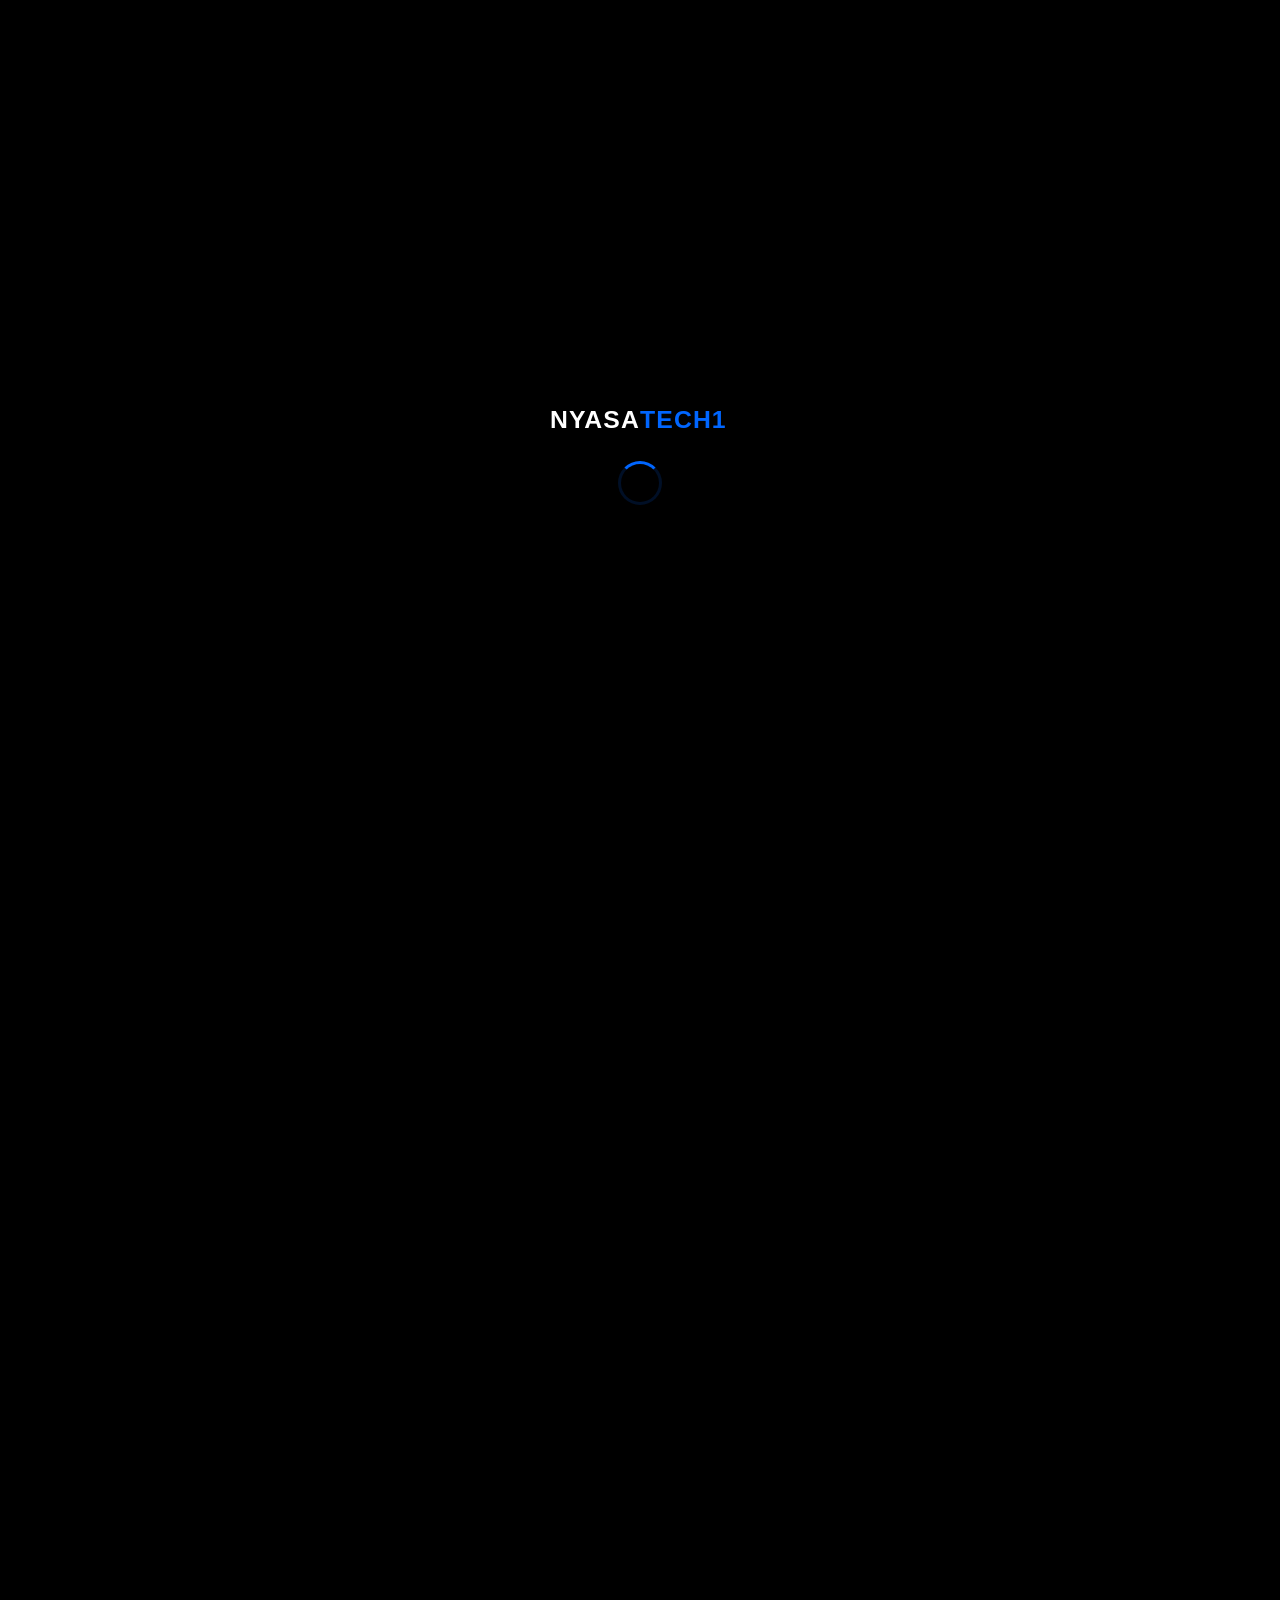
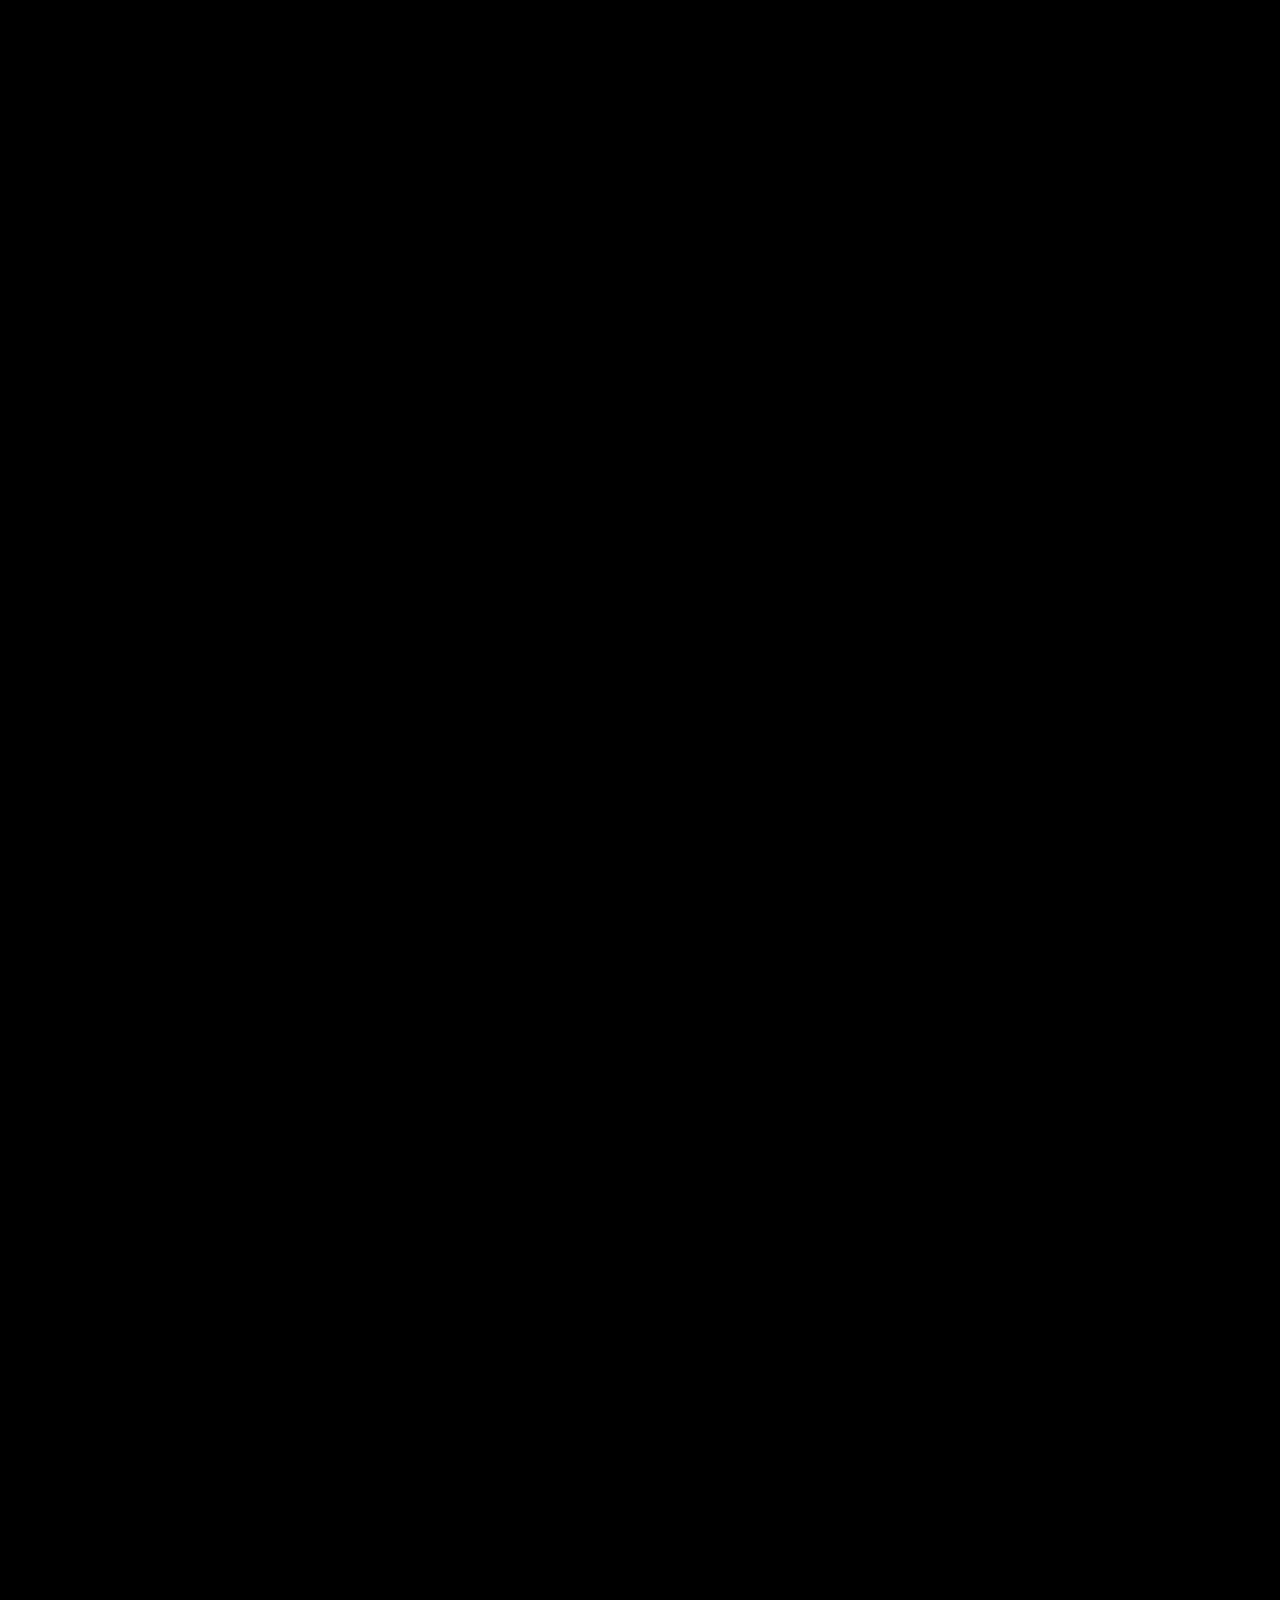
<file: index.html>
<!DOCTYPE html>
<html lang="en">
<head>
    <meta charset="UTF-8">
    <meta name="viewport" content="width=device-width, initial-scale=1.0">
    <meta name="description" content="Fast, reliable IT support, laptop repair, networking, web development and AI training for businesses and individuals across Malawi.">
    <meta name="theme-color" content="#000000">
    <title>NyasaTech1 — Smart Tech Solutions & IT Support</title>
    <link rel="stylesheet" href="styles.css">
    <noscript><style>.content-hidden{opacity:1}.loader-overlay{display:none}</style></noscript>
</head>
<body id="top" data-page="home">

    <!-- Loading Screen Overlay (bypassed on inner pages by script.js) -->
    <div id="loader-screen" class="loader-overlay" aria-hidden="true">
        <div class="loader-container">
            <svg class="loader-logo" viewBox="0 0 160 40" fill="none" xmlns="http://www.w3.org/2000/svg">
                <text x="0" y="28" fill="#FFFFFF" font-family="-apple-system, sans-serif" font-weight="700" font-size="22" letter-spacing="1">NYASA<tspan fill="#0066FF">TECH1</tspan></text>
            </svg>
            <div class="spinner"></div>
        </div>
    </div>

    <!-- Main Website Content -->
    <div id="main-content" class="content-hidden">

        <!-- Sticky Navigation Header -->
        <header id="site-header">
            <div class="header-container">
                <a href="index.html" class="logo-link" aria-label="NyasaTech1 home">
                    <svg class="brand-logo" viewBox="0 0 160 40" fill="none" xmlns="http://www.w3.org/2000/svg" role="img" aria-label="NyasaTech1">
                    <text x="0" y="28" fill="#FFFFFF" font-family="-apple-system, sans-serif" font-weight="700" font-size="22" letter-spacing="1">NYASA<tspan fill="#0066FF">TECH1</tspan></text>
                </svg>
                </a>

                <!-- Desktop Navigation -->
                <nav class="desktop-nav" aria-label="Main">
                    <ul>
                        <li><a href="index.html" class="glass-btn active">Home</a></li>
                        <li><a href="services.html" class="glass-btn">Services</a></li>
                        <li><a href="about.html" class="glass-btn">About Us</a></li>
                        <li><a href="contact.html" class="glass-btn" data-request>Request Support</a></li>
                        <li><a href="contact.html" class="glass-btn">Contact</a></li>
                    </ul>
                </nav>

                <!-- Mobile Hamburger Menu Button -->
                <button type="button" id="mobile-menu-toggle" class="mobile-menu-btn" aria-label="Toggle navigation menu" aria-controls="mobile-drawer">
                    <span></span>
                    <span></span>
                    <span></span>
                </button>
            </div>
        </header>

        <!-- Mobile Navigation Drawer (kept outside the header so it always covers the full screen) -->
        <div id="mobile-drawer" class="mobile-drawer">
            <ul>
                <li><a href="index.html" class="mobile-link active">Home</a></li>
                <li><a href="services.html" class="mobile-link">Services</a></li>
                <li><a href="about.html" class="mobile-link">About Us</a></li>
                <li><a href="#request" class="mobile-link" data-request>Request Support</a></li>
                <li><a href="contact.html" class="mobile-link">Contact</a></li>
            </ul>
        </div>

        <!-- Fullscreen Hero Section with Rotating Image Background -->
        <section class="hero-fullscreen">
            <!-- Background Image Carousel Container -->
            <div class="hero-carousel">
                <div class="carousel-slide active" style="background-image: url('assets/images/hero-tech-1.jpg');"></div>
                <div class="carousel-slide" style="background-image: url('assets/images/hero-tech-2.jpg');"></div>
                <div class="carousel-slide" style="background-image: url('assets/images/nyasatech1.jpg');"></div>
                <div class="hero-overlay"></div>
            </div>

            <!-- Vertical Social Icons on the Left -->
            <div class="hero-social-sidebar">
                <a href="#request" data-request data-social="whatsapp" aria-label="WhatsApp" class="social-icon-link">
                    <!-- Local WhatsApp Icon SVG -->
                    <svg width="20" height="20" viewBox="0 0 24 24" fill="none" stroke="currentColor" stroke-width="2" stroke-linecap="round" stroke-linejoin="round"><path d="M21 11.5a8.38 8.38 0 0 1-.9 3.8 8.5 8.5 0 0 1-7.6 4.7 8.38 8.38 0 0 1-3.8-.9L3 21l1.9-5.7a8.38 8.38 0 0 1-.9-3.8 8.5 8.5 0 0 1 4.7-7.6 8.38 8.38 0 0 1 3.8-.9h.5a8.48 8.48 0 0 1 8 8v.5z"/></svg>
                </a>
                <a href="#request" data-request data-social="facebook" aria-label="Facebook" class="social-icon-link">
                    <!-- Local Facebook Icon SVG -->
                    <svg width="20" height="20" viewBox="0 0 24 24" fill="none" stroke="currentColor" stroke-width="2" stroke-linecap="round" stroke-linejoin="round"><path d="M18 2h-3a5 5 0 0 0-5 5v3H7v4h3v8h4v-8h3l1-4h-4V7a1 1 0 0 1 1-1h3z"/></svg>
                </a>
                <a href="#request" data-request data-social="email" aria-label="Email" class="social-icon-link">
                    <!-- Local Email Icon SVG -->
                    <svg width="20" height="20" viewBox="0 0 24 24" fill="none" stroke="currentColor" stroke-width="2" stroke-linecap="round" stroke-linejoin="round"><path d="M4 4h16c1.1 0 2 .9 2 2v12c0 1.1-.9 2-2 2H4c-1.1 0-2-.9-2-2V6c0-1.1.9-2 2-2z"/><polyline points="22,6 12,13 2,6"/></svg>
                </a>
            </div>

            <!-- Hero Content -->
            <div class="hero-inner">
                <div class="hero-left-box">
                    <span class="status-badge">
                        <span class="status-dot" aria-hidden="true"></span>
                        <span class="rotator" data-rotator data-interval="3000">
                            <span class="rotator-item is-active">Reliable Services</span>
                            <span class="rotator-item" aria-hidden="true">Affordable Prices</span>
                            <span class="rotator-item" aria-hidden="true">Fast Deliveries</span>
                        </span>
                    </span>
                    <h1>Smart Tech Solutions & <span>Professional IT Support</span></h1>
                    <p>Fast, reliable technical assistance for businesses and individuals throughout Malawi.</p>
                    <div class="hero-buttons">
                        <a href="#request" data-request class="btn-primary">Request Support</a>
                        <a href="services.html" class="btn-secondary">Explore Services</a>
                    </div>
                </div>
            </div>

            <!-- Carousel Navigation Dots -->
            <div class="carousel-dots">
                <button type="button" class="dot active" data-slide="0" aria-label="Show slide 1"></button>
                <button type="button" class="dot" data-slide="1" aria-label="Show slide 2"></button>
                <button type="button" class="dot" data-slide="2" aria-label="Show slide 3"></button>
            </div>
        </section>

        <!-- About Summary Section -->
        <section id="about" class="about-summary">
            <div class="container about-grid">
                <div class="about-text-content">
                    <h2>About NyasaTech1</h2>
                    <p>We deliver lightning-fast, reliable, and friendly technology solutions tailored specifically for Malawian homes and growing enterprises. Whether you are dealing with complex networking setups, laptop hardware failures, or want to integrate powerful AI workflows into your daily work, our certified specialists are equipped to solve it.</p>
                    <a href="about.html" class="btn-secondary">Learn More About Us &rarr;</a>
                </div>
                <div class="about-img-card">
                    <img src="assets/images/about-workshop.jpg" alt="NyasaTech1 workshop and technical setup" loading="lazy">
                </div>
            </div>
        </section>

        <!-- Top 3 Essential Services Section -->
        <section id="core-services" class="services-highlight">
            <div class="container">
                <div class="section-header-centered">
                    <h2>Core Services</h2>
                    <p>Our top priority solutions designed for immediate deployment.</p>
                </div>

                <div class="services-grid-3">
                    <div class="service-card">
                        <div class="service-card-content">
                        <h3>Business IT Support</h3>
                        <p>Comprehensive infrastructure maintenance, network upkeep, and corporate technical assistance.</p>
                        <a href="#request" data-request class="service-link">Request Support &rarr;</a>
                        </div>
                    </div>
                    <div class="service-card">
                        <div class="service-card-content">
                        <h3>Computer & Laptop Repair</h3>
                        <p>Advanced hardware diagnostics, screen replacements, component upgrades, and repair solutions.</p>
                        <a href="#request" data-request class="service-link">Request Support &rarr;</a>
                        </div>
                    </div>
                    <div class="service-card">
                        <div class="service-card-content">
                        <h3>Networking & Internet</h3>
                        <p>Router setup, Wi-Fi optimization, LAN configuration, and connection troubleshooting.</p>
                        <a href="#request" data-request class="service-link">Request Support &rarr;</a>
                        </div>
                    </div>
                </div>

                <div class="center-action">
                    <a href="services.html" class="btn-primary">All Services</a>
                </div>
            </div>
        </section>

        <!-- Proof of Help / Portfolio Section (Admin Managed) -->
        <section id="recent-work" class="proof-of-help">
            <div class="container">
                <div class="section-header-centered">
                    <h2>Proof of Help & Recent Work</h2>
                    <p>Verified successful resolutions delivered by our specialists across Malawi.</p>
                </div>

                <div class="proof-grid">
                    <div class="proof-card">
                        <img src="assets/images/proof-1.jpg" alt="Enterprise network restructuring in Blantyre" loading="lazy">
                        <div class="proof-info">
                            <span class="proof-tag">Web development</span>
                            <h3>Built a number of websites and smart apps</h3>
                            <p>Smart app help in different institutions like Schools & Farms.</p>
                        </div>
                    </div>
                    <div class="proof-card">
                        <img src="assets/images/proof-2.jpg" alt="Laptop motherboard diagnostic and repair" loading="lazy">
                        <div class="proof-info">
                            <span class="proof-tag">Hardware Repair</span>
                            <h3>Advanced Laptop Diagnostics</h3>
                            <p>Recovered unbootable system and replaced faulty power management components.</p>
                        </div>
                    </div>
                    <div class="proof-card">
                        <img src="assets/images/proof-3.jpg" alt="AI workflow training session" loading="lazy">
                        <div class="proof-info">
                            <span class="proof-tag">AI Training</span>
                            <h3>Business Workflow Masterclass</h3>
                            <p>Trained local operational teams on deploying automated document handling via custom AI tools.</p>
                        </div>
                    </div>
                </div>
            </div>
        </section>

        <!-- Footer with Quick Navigation -->
        <footer class="site-footer">
            <div class="container footer-grid">
                <div class="footer-col">
                    <svg class="brand-logo" viewBox="0 0 160 40" fill="none" xmlns="http://www.w3.org/2000/svg" role="img" aria-label="NyasaTech1">
                    <text x="0" y="28" fill="#FFFFFF" font-family="-apple-system, sans-serif" font-weight="700" font-size="22" letter-spacing="1">NYASA<tspan fill="#0066FF">TECH1</tspan></text>
                </svg>
                    <p class="footer-desc">Smart tech solutions, IT support, and digital training across Malawi.</p>
                </div>
                <div class="footer-col">
                    <h4>Quick Navigation</h4>
                    <ul>
                        <li><a href="index.html">Home</a></li>
                        <li><a href="services.html">Services</a></li>
                        <li><a href="about.html">About Us</a></li>
                        <li><a href="#request" data-request>Request Support</a></li>
                        <li><a href="contact.html">Contact Us</a></li>
                    </ul>
                </div>
                <div class="footer-col">
                    <h4>Support Options</h4>
                    <ul>
                        <li><a href="#request" data-request data-support="Remote Assistance">Remote Assistance</a></li>
                        <li><a href="#request" data-request data-support="On-Site Visit">On-Site Visits</a></li>
                        <li><a href="#request" data-request data-support="Workshop Drop-Off">Workshop Drop-Off</a></li>
                    </ul>
                </div>
                <div class="footer-col">
                    <h4>Explore</h4>
                    <ul>
                        <li><a href="services.html#services-list">All Services</a></li>
                        <li><a href="index.html#core-services">Core Services</a></li>
                        <li><a href="index.html#recent-work">Recent Work</a></li>
                        <li><a href="#top">Back to top</a></li>
                    </ul>
                </div>
            </div>
            <div class="footer-bottom">
                <p>&copy; 2026 NyasaTech1. All rights reserved.</p>
            </div>
        </footer>

    </div>

    <script src="script.js"></script>
</body>
</html>
</file>
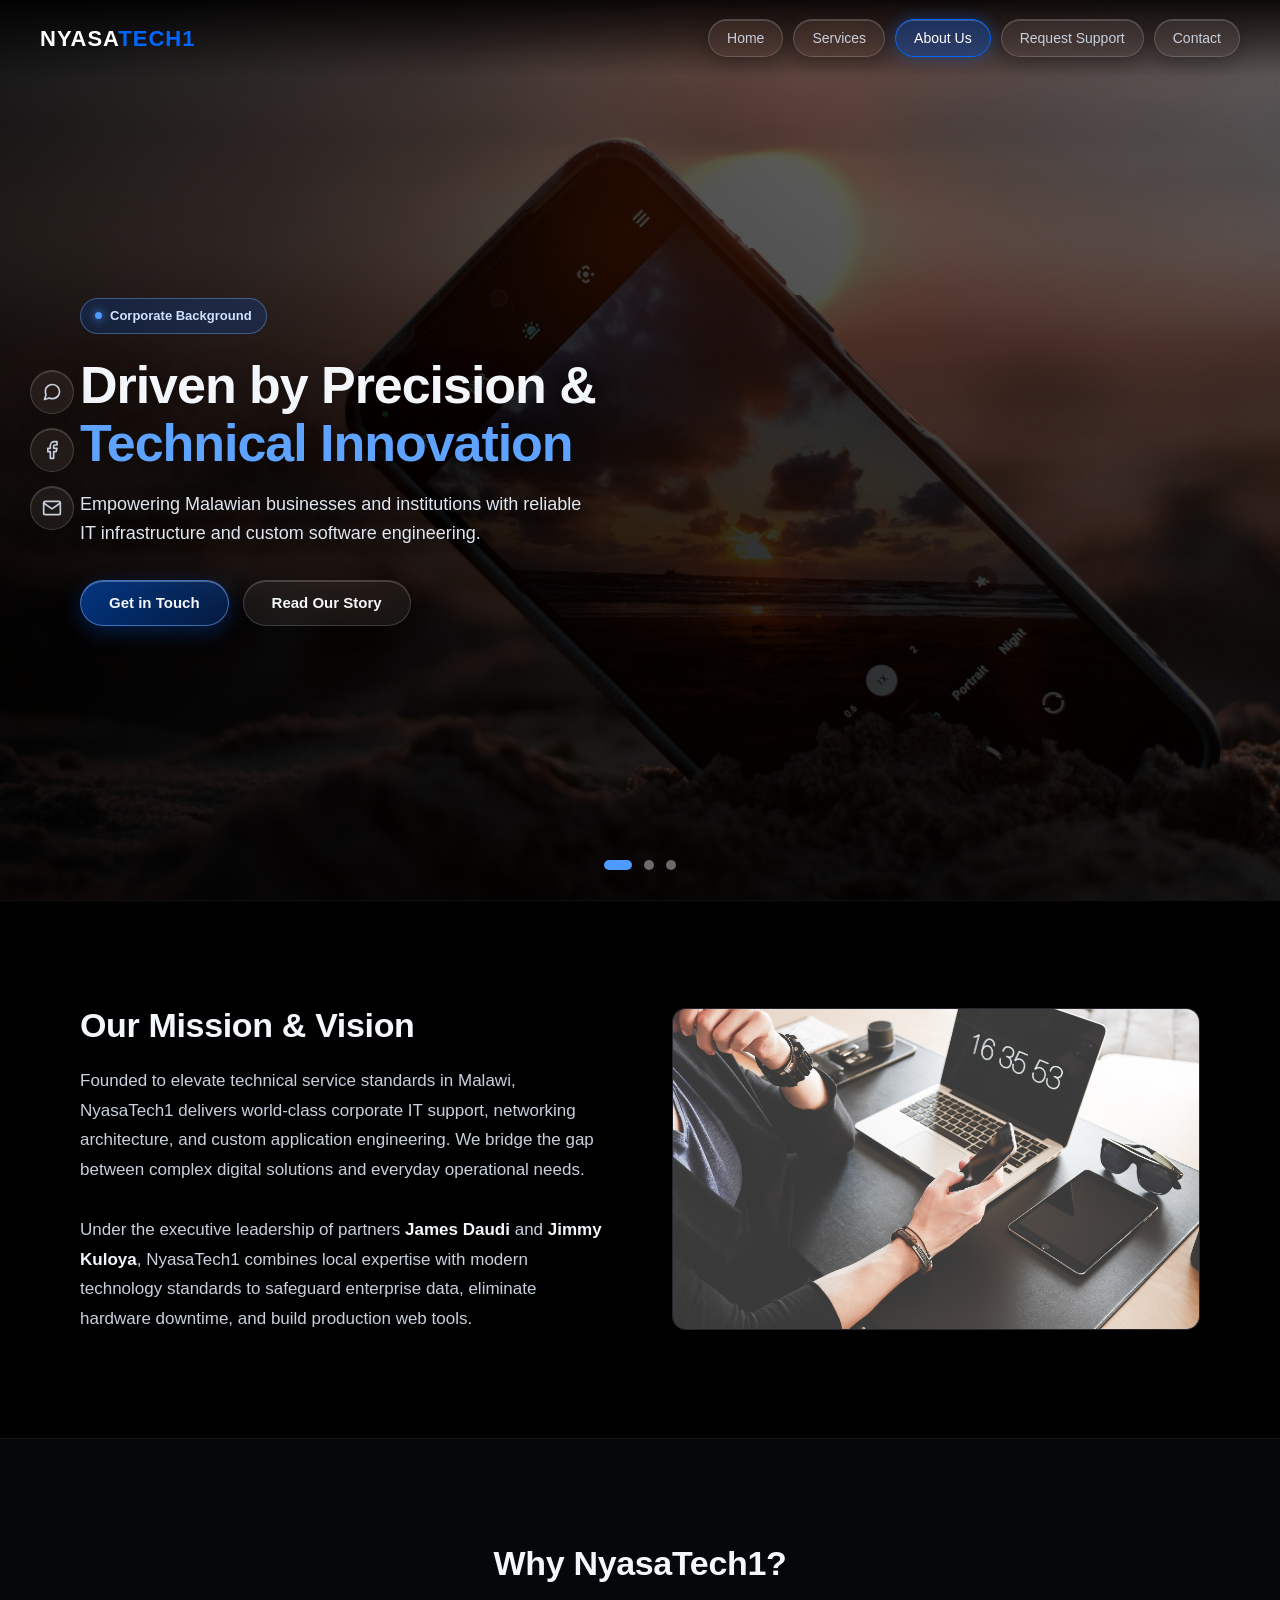
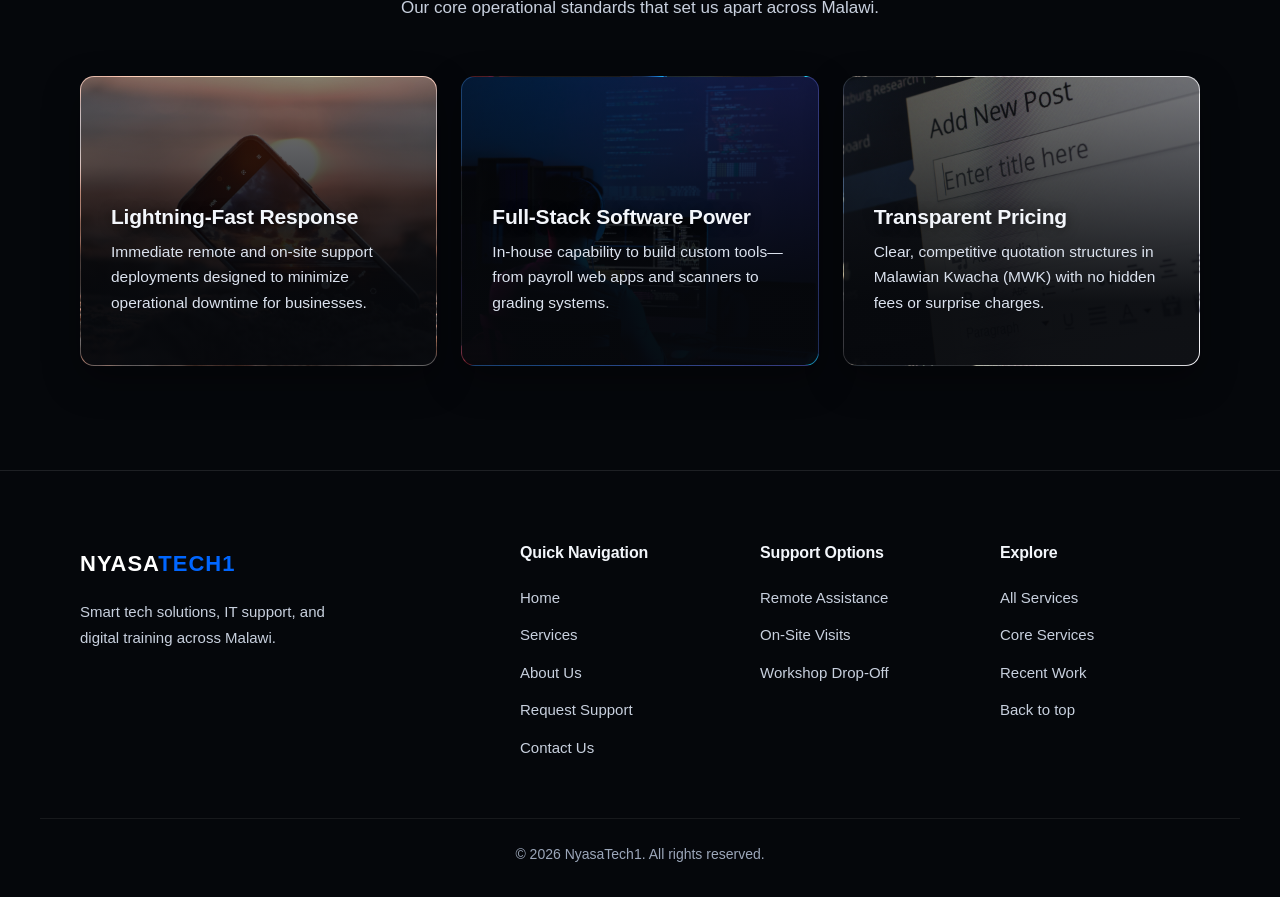
<file: about.html>
<!DOCTYPE html>
<html lang="en">
<head>
    <meta charset="UTF-8">
    <meta name="viewport" content="width=device-width, initial-scale=1.0">
    <meta name="description" content="Meet NyasaTech1: corporate IT support, networking and custom software engineering for businesses and institutions across Malawi.">
    <meta name="theme-color" content="#000000">
    <title>About Us — NyasaTech1 IT Solutions</title>
    <link rel="stylesheet" href="styles.css">
    <noscript><style>.content-hidden{opacity:1}.loader-overlay{display:none}</style></noscript>
</head>
<body id="top" data-page="about">

    <!-- Loading Screen Overlay (bypassed on inner pages by script.js) -->
    <div id="loader-screen" class="loader-overlay" aria-hidden="true">
        <div class="loader-container">
            <svg class="loader-logo" viewBox="0 0 160 40" fill="none" xmlns="http://www.w3.org/2000/svg">
                <text x="0" y="28" fill="#FFFFFF" font-family="-apple-system, sans-serif" font-weight="700" font-size="22" letter-spacing="1">NYASA<tspan fill="#0066FF">TECH1</tspan></text>
            </svg>
            <div class="spinner"></div>
        </div>
    </div>

    <!-- Main Website Content -->
    <div id="main-content" class="content-hidden">

        <!-- Sticky Navigation Header -->
        <header id="site-header">
            <div class="header-container">
                <a href="index.html" class="logo-link" aria-label="NyasaTech1 home">
                    <svg class="brand-logo" viewBox="0 0 160 40" fill="none" xmlns="http://www.w3.org/2000/svg" role="img" aria-label="NyasaTech1">
                    <text x="0" y="28" fill="#FFFFFF" font-family="-apple-system, sans-serif" font-weight="700" font-size="22" letter-spacing="1">NYASA<tspan fill="#0066FF">TECH1</tspan></text>
                </svg>
                </a>

                <!-- Desktop Navigation -->
                <nav class="desktop-nav" aria-label="Main">
                    <ul>
                        <li><a href="index.html" class="glass-btn">Home</a></li>
                        <li><a href="services.html" class="glass-btn">Services</a></li>
                        <li><a href="about.html" class="glass-btn active">About Us</a></li>
                        <li><a href="#request" class="glass-btn" data-request>Request Support</a></li>
                        <li><a href="contact.html" class="glass-btn">Contact</a></li>
                    </ul>
                </nav>

                <!-- Mobile Hamburger Menu Button -->
                <button type="button" id="mobile-menu-toggle" class="mobile-menu-btn" aria-label="Toggle navigation menu" aria-controls="mobile-drawer">
                    <span></span>
                    <span></span>
                    <span></span>
                </button>
            </div>
        </header>

        <!-- Mobile Navigation Drawer (kept outside the header so it always covers the full screen) -->
        <div id="mobile-drawer" class="mobile-drawer">
            <ul>
                <li><a href="index.html" class="mobile-link">Home</a></li>
                <li><a href="services.html" class="mobile-link">Services</a></li>
                <li><a href="about.html" class="mobile-link active">About Us</a></li>
                <li><a href="#request" class="mobile-link" data-request>Request Support</a></li>
                <li><a href="#request" class="mobile-link" data-request data-support="General enquiry">Contact</a></li>
            </ul>
        </div>

        <!-- Standardized Fullscreen Hero Section -->
        <section class="hero-fullscreen">
            <div class="hero-carousel">
                <div class="carousel-slide active" style="background-image: url('assets/images/hero-tech-1.jpg');"></div>
                <div class="carousel-slide" style="background-image: url('assets/images/hero-tech-2.jpg');"></div>
                <div class="carousel-slide" style="background-image: url('assets/images/nyasatech1.jpg');"></div>
                <div class="hero-overlay"></div>
            </div>

            <!-- Vertical Social Icons Sidebar -->
            <div class="hero-social-sidebar">
                <a href="#request" data-request data-social="whatsapp" aria-label="WhatsApp" class="social-icon-link">
                    <svg width="20" height="20" viewBox="0 0 24 24" fill="none" stroke="currentColor" stroke-width="2" stroke-linecap="round" stroke-linejoin="round"><path d="M21 11.5a8.38 8.38 0 0 1-.9 3.8 8.5 8.5 0 0 1-7.6 4.7 8.38 8.38 0 0 1-3.8-.9L3 21l1.9-5.7a8.38 8.38 0 0 1-.9-3.8 8.5 8.5 0 0 1 4.7-7.6 8.38 8.38 0 0 1 3.8-.9h.5a8.48 8.48 0 0 1 8 8v.5z"/></svg>
                </a>
                <a href="#request" data-request data-social="facebook" aria-label="Facebook" class="social-icon-link">
                    <svg width="20" height="20" viewBox="0 0 24 24" fill="none" stroke="currentColor" stroke-width="2" stroke-linecap="round" stroke-linejoin="round"><path d="M18 2h-3a5 5 0 0 0-5 5v3H7v4h3v8h4v-8h3l1-4h-4V7a1 1 0 0 1 1-1h3z"/></svg>
                </a>
                <a href="#request" data-request data-social="email" aria-label="Email" class="social-icon-link">
                    <svg width="20" height="20" viewBox="0 0 24 24" fill="none" stroke="currentColor" stroke-width="2" stroke-linecap="round" stroke-linejoin="round"><path d="M4 4h16c1.1 0 2 .9 2 2v12c0 1.1-.9 2-2 2H4c-1.1 0-2-.9-2-2V6c0-1.1.9-2 2-2z"/><polyline points="22,6 12,13 2,6"/></svg>
                </a>
            </div>

            <!-- Hero Content -->
            <div class="hero-inner">
                <div class="hero-left-box">
                    <span class="status-badge">
                        <span class="status-dot" aria-hidden="true"></span> Corporate Background
                    </span>
                    <h1>Driven by Precision & <span>Technical Innovation</span></h1>
                    <p>Empowering Malawian businesses and institutions with reliable IT infrastructure and custom software engineering.</p>
                    <div class="hero-buttons">
                        <a href="#request" data-request class="btn-primary">Get in Touch</a>
                        <a href="#about-story" class="btn-secondary">Read Our Story</a>
                    </div>
                </div>
            </div>

            <div class="carousel-dots">
                <button type="button" class="dot active" data-slide="0" aria-label="Show slide 1"></button>
                <button type="button" class="dot" data-slide="1" aria-label="Show slide 2"></button>
                <button type="button" class="dot" data-slide="2" aria-label="Show slide 3"></button>
            </div>
        </section>

        <!-- Company Overview Section -->
        <section id="about-story" class="about-summary">
            <div class="container about-grid">
                <div class="about-text-content">
                    <h2>Our Mission & Vision</h2>
                    <p>Founded to elevate technical service standards in Malawi, NyasaTech1 delivers world-class corporate IT support, networking architecture, and custom application engineering. We bridge the gap between complex digital solutions and everyday operational needs.</p>
                    <p>Under the executive leadership of partners <strong>James Daudi</strong> and <strong>Jimmy Kuloya</strong>, NyasaTech1 combines local expertise with modern technology standards to safeguard enterprise data, eliminate hardware downtime, and build production web tools.</p>
                </div>
                <div class="about-img-card">
                    <img src="assets/images/about-workshop.jpg" alt="NyasaTech1 executive office and technical center" loading="lazy">
                </div>
            </div>
        </section>

        <!-- Key Pillars Section -->
        <section class="services-highlight">
            <div class="container">
                <div class="section-header-centered">
                    <h2>Why NyasaTech1?</h2>
                    <p>Our core operational standards that set us apart across Malawi.</p>
                </div>

                <div class="services-grid-3">
                    <div class="service-card" style="background-image: url('assets/images/hero-tech-1.jpg');">
                        <div class="service-card-overlay"></div>
                        <div class="service-card-content">
                            <h3>Lightning-Fast Response</h3>
                            <p>Immediate remote and on-site support deployments designed to minimize operational downtime for businesses.</p>
                        </div>
                    </div>
                    <div class="service-card" style="background-image: url('assets/images/hero-tech-2.jpg');">
                        <div class="service-card-overlay"></div>
                        <div class="service-card-content">
                            <h3>Full-Stack Software Power</h3>
                            <p>In-house capability to build custom tools—from payroll web apps and scanners to grading systems.</p>
                        </div>
                    </div>
                    <div class="service-card" style="background-image: url('assets/images/hero-tech-3.jpg');">
                        <div class="service-card-overlay"></div>
                        <div class="service-card-content">
                            <h3>Transparent Pricing</h3>
                            <p>Clear, competitive quotation structures in Malawian Kwacha (MWK) with no hidden fees or surprise charges.</p>
                        </div>
                    </div>
                </div>
            </div>
        </section>

        <!-- Footer with Quick Navigation -->
        <footer class="site-footer">
            <div class="container footer-grid">
                <div class="footer-col">
                    <svg class="brand-logo" viewBox="0 0 160 40" fill="none" xmlns="http://www.w3.org/2000/svg" role="img" aria-label="NyasaTech1">
                    <text x="0" y="28" fill="#FFFFFF" font-family="-apple-system, sans-serif" font-weight="700" font-size="22" letter-spacing="1">NYASA<tspan fill="#0066FF">TECH1</tspan></text>
                </svg>
                    <p class="footer-desc">Smart tech solutions, IT support, and digital training across Malawi.</p>
                </div>
                <div class="footer-col">
                    <h4>Quick Navigation</h4>
                    <ul>
                        <li><a href="index.html">Home</a></li>
                        <li><a href="services.html">Services</a></li>
                        <li><a href="about.html">About Us</a></li>
                        <li><a href="#request" data-request>Request Support</a></li>
                        <li><a href="contact.html">Contact Us</a></li>
                    </ul>
                </div>
                <div class="footer-col">
                    <h4>Support Options</h4>
                    <ul>
                        <li><a href="#request" data-request data-support="Remote Assistance">Remote Assistance</a></li>
                        <li><a href="#request" data-request data-support="On-Site Visit">On-Site Visits</a></li>
                        <li><a href="#request" data-request data-support="Workshop Drop-Off">Workshop Drop-Off</a></li>
                    </ul>
                </div>
                <div class="footer-col">
                    <h4>Explore</h4>
                    <ul>
                        <li><a href="services.html#services-list">All Services</a></li>
                        <li><a href="index.html#core-services">Core Services</a></li>
                        <li><a href="index.html#recent-work">Recent Work</a></li>
                        <li><a href="#top">Back to top</a></li>
                    </ul>
                </div>
            </div>
            <div class="footer-bottom">
                <p>&copy; 2026 NyasaTech1. All rights reserved.</p>
            </div>
        </footer>

    </div>

    <script src="script.js"></script>
</body>
</html>
</file>
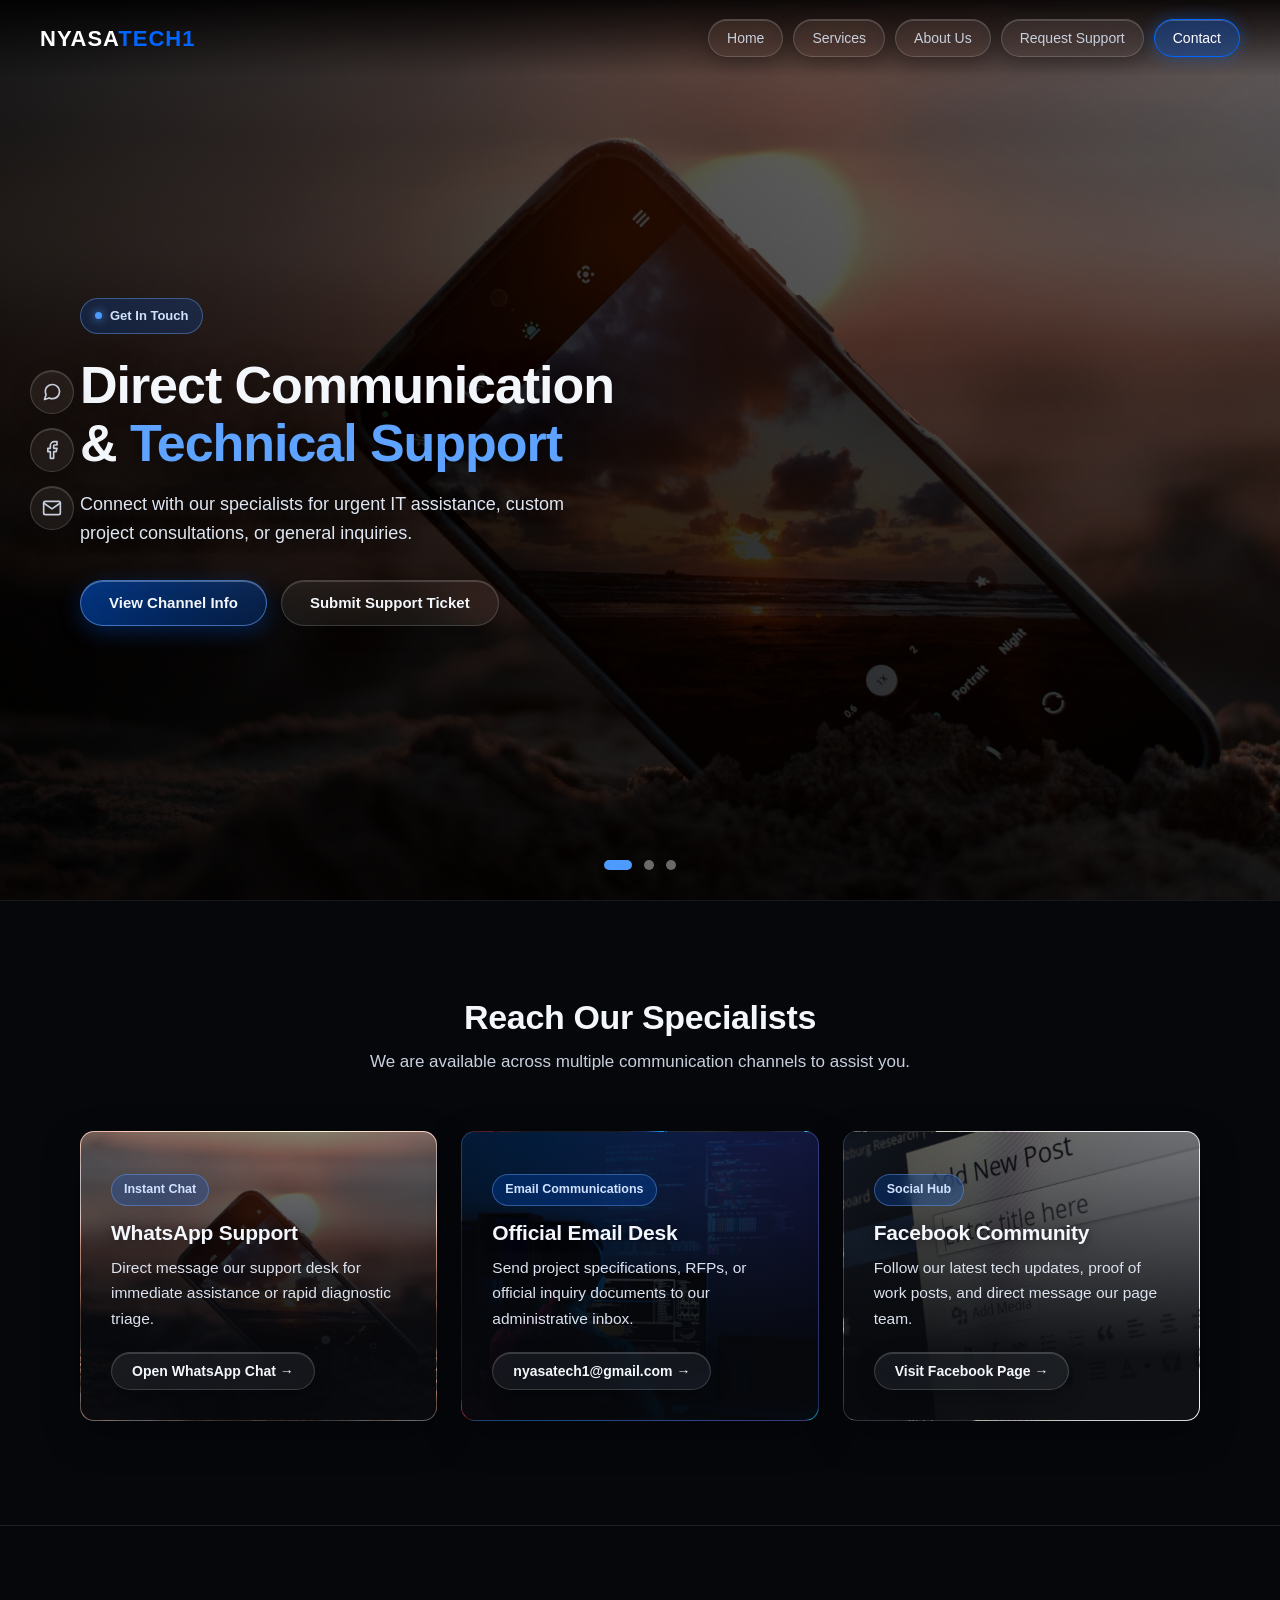
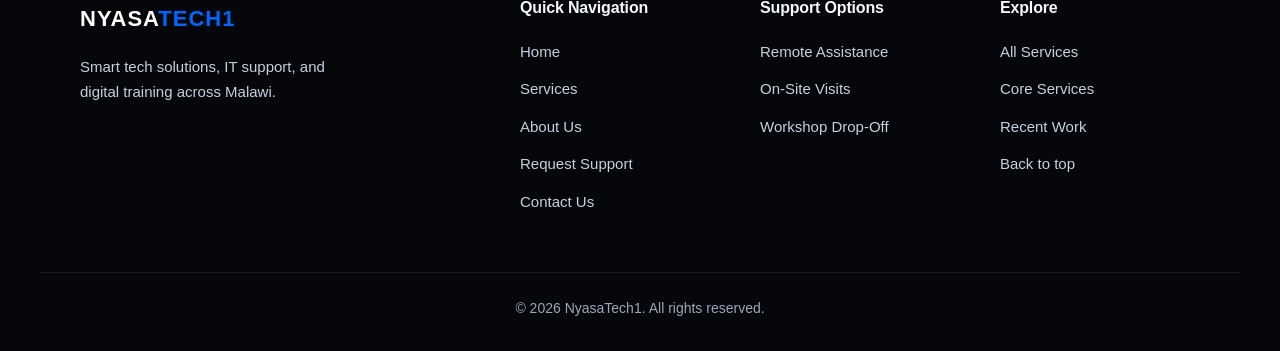
<file: contact.html>
<!DOCTYPE html>
<html lang="en">
<head>
    <meta charset="UTF-8">
    <meta name="viewport" content="width=device-width, initial-scale=1.0">
    <meta name="description" content="Contact NyasaTech1 by WhatsApp, email or Facebook for IT support, project consultations and general enquiries in Malawi.">
    <meta name="theme-color" content="#000000">
    <title>Contact Us — NyasaTech1 IT Solutions</title>
    <link rel="stylesheet" href="styles.css">
    <noscript><style>.content-hidden{opacity:1}.loader-overlay{display:none}</style></noscript>
</head>
<body id="top" data-page="contact">

    <!-- Loading Screen Overlay (bypassed on inner pages by script.js) -->
    <div id="loader-screen" class="loader-overlay" aria-hidden="true">
        <div class="loader-container">
            <svg class="loader-logo" viewBox="0 0 160 40" fill="none" xmlns="http://www.w3.org/2000/svg">
                <text x="0" y="28" fill="#FFFFFF" font-family="-apple-system, sans-serif" font-weight="700" font-size="22" letter-spacing="1">NYASA<tspan fill="#0066FF">TECH1</tspan></text>
            </svg>
            <div class="spinner"></div>
        </div>
    </div>

    <!-- Main Website Content -->
    <div id="main-content" class="content-hidden">

        <!-- Sticky Navigation Header -->
        <header id="site-header">
            <div class="header-container">
                <a href="index.html" class="logo-link" aria-label="NyasaTech1 home">
                    <svg class="brand-logo" viewBox="0 0 160 40" fill="none" xmlns="http://www.w3.org/2000/svg" role="img" aria-label="NyasaTech1">
                    <text x="0" y="28" fill="#FFFFFF" font-family="-apple-system, sans-serif" font-weight="700" font-size="22" letter-spacing="1">NYASA<tspan fill="#0066FF">TECH1</tspan></text>
                </svg>
                </a>

                <!-- Desktop Navigation -->
                <nav class="desktop-nav" aria-label="Main">
                    <ul>
                        <li><a href="index.html" class="glass-btn">Home</a></li>
                        <li><a href="services.html" class="glass-btn">Services</a></li>
                        <li><a href="about.html" class="glass-btn">About Us</a></li>
                        <li><a href="#request" class="glass-btn" data-request>Request Support</a></li>
                        <li><a href="contact.html" class="glass-btn active">Contact</a></li>
                    </ul>
                </nav>

                <!-- Mobile Hamburger Menu Button -->
                <button type="button" id="mobile-menu-toggle" class="mobile-menu-btn" aria-label="Toggle navigation menu" aria-controls="mobile-drawer">
                    <span></span>
                    <span></span>
                    <span></span>
                </button>
            </div>
        </header>

        <!-- Mobile Navigation Drawer (kept outside the header so it always covers the full screen) -->
        <div id="mobile-drawer" class="mobile-drawer">
            <ul>
                <li><a href="index.html" class="mobile-link">Home</a></li>
                <li><a href="services.html" class="mobile-link">Services</a></li>
                <li><a href="about.html" class="mobile-link">About Us</a></li>
                <li><a href="#request" class="mobile-link" data-request>Request Support</a></li>
                <li><a href="contact.html" class="mobile-link active">Contact</a></li>
            </ul>
        </div>

        <!-- Standardized Fullscreen Hero Section -->
        <section class="hero-fullscreen">
            <div class="hero-carousel">
                <div class="carousel-slide active" style="background-image: url('assets/images/hero-tech-1.jpg');"></div>
                <div class="carousel-slide" style="background-image: url('assets/images/hero-tech-2.jpg');"></div>
                <div class="carousel-slide" style="background-image: url('assets/images/nyasatech1.jpg');"></div>
                <div class="hero-overlay"></div>
            </div>

            <!-- Vertical Social Icons Sidebar -->
            <div class="hero-social-sidebar">
                <a href="#request" data-request data-social="whatsapp" aria-label="WhatsApp" class="social-icon-link">
                    <svg width="20" height="20" viewBox="0 0 24 24" fill="none" stroke="currentColor" stroke-width="2" stroke-linecap="round" stroke-linejoin="round"><path d="M21 11.5a8.38 8.38 0 0 1-.9 3.8 8.5 8.5 0 0 1-7.6 4.7 8.38 8.38 0 0 1-3.8-.9L3 21l1.9-5.7a8.38 8.38 0 0 1-.9-3.8 8.5 8.5 0 0 1 4.7-7.6 8.38 8.38 0 0 1 3.8-.9h.5a8.48 8.48 0 0 1 8 8v.5z"/></svg>
                </a>
                <a href="#request" data-request data-social="facebook" aria-label="Facebook" class="social-icon-link">
                    <svg width="20" height="20" viewBox="0 0 24 24" fill="none" stroke="currentColor" stroke-width="2" stroke-linecap="round" stroke-linejoin="round"><path d="M18 2h-3a5 5 0 0 0-5 5v3H7v4h3v8h4v-8h3l1-4h-4V7a1 1 0 0 1 1-1h3z"/></svg>
                </a>
                <a href="#request" data-request data-social="email" aria-label="Email" class="social-icon-link">
                    <svg width="20" height="20" viewBox="0 0 24 24" fill="none" stroke="currentColor" stroke-width="2" stroke-linecap="round" stroke-linejoin="round"><path d="M4 4h16c1.1 0 2 .9 2 2v12c0 1.1-.9 2-2 2H4c-1.1 0-2-.9-2-2V6c0-1.1.9-2 2-2z"/><polyline points="22,6 12,13 2,6"/></svg>
                </a>
            </div>

            <!-- Hero Content -->
            <div class="hero-inner">
                <div class="hero-left-box">
                    <span class="status-badge">
                        <span class="status-dot" aria-hidden="true"></span> Get In Touch
                    </span>
                    <h1>Direct Communication & <span>Technical Support</span></h1>
                    <p>Connect with our specialists for urgent IT assistance, custom project consultations, or general inquiries.</p>
                    <div class="hero-buttons">
                        <a href="#contact-details" class="btn-primary">View Channel Info</a>
                        <a href="#request" data-request class="btn-secondary">Submit Support Ticket</a>
                    </div>
                </div>
            </div>

            <div class="carousel-dots">
                <button type="button" class="dot active" data-slide="0" aria-label="Show slide 1"></button>
                <button type="button" class="dot" data-slide="1" aria-label="Show slide 2"></button>
                <button type="button" class="dot" data-slide="2" aria-label="Show slide 3"></button>
            </div>
        </section>

        <!-- Direct Contact Channels Section -->
        <section id="contact-details" class="services-full-list">
            <div class="container">
                <div class="section-header-centered">
                    <h2>Reach Our Specialists</h2>
                    <p>We are available across multiple communication channels to assist you.</p>
                </div>

                <div class="services-grid-3">
                    <div class="service-card" style="background-image: url('assets/images/hero-tech-1.jpg');">
                        <div class="service-card-overlay"></div>
                        <div class="service-card-content">
                            <span class="service-badge">Instant Chat</span>
                            <h3>WhatsApp Support</h3>
                            <p>Direct message our support desk for immediate assistance or rapid diagnostic triage.</p>
                            <a href="#request" data-request data-social="whatsapp" class="service-link">Open WhatsApp Chat &rarr;</a>
                        </div>
                    </div>

                    <div class="service-card" style="background-image: url('assets/images/hero-tech-2.jpg');">
                        <div class="service-card-overlay"></div>
                        <div class="service-card-content">
                            <span class="service-badge">Email Communications</span>
                            <h3>Official Email Desk</h3>
                            <p>Send project specifications, RFPs, or official inquiry documents to our administrative inbox.</p>
                            <a href="mailto:nyasatech1@gmail.com" class="service-link">nyasatech1@gmail.com &rarr;</a>
                        </div>
                    </div>

                    <div class="service-card" style="background-image: url('assets/images/hero-tech-3.jpg');">
                        <div class="service-card-overlay"></div>
                        <div class="service-card-content">
                            <span class="service-badge">Social Hub</span>
                            <h3>Facebook Community</h3>
                            <p>Follow our latest tech updates, proof of work posts, and direct message our page team.</p>
                            <a href="#request" data-social="facebook" class="service-link">Visit Facebook Page &rarr;</a>
                        </div>
                    </div>
                </div>
            </div>
        </section>

        <!-- Footer with Quick Navigation -->
        <footer class="site-footer">
            <div class="container footer-grid">
                <div class="footer-col">
                    <svg class="brand-logo" viewBox="0 0 160 40" fill="none" xmlns="http://www.w3.org/2000/svg" role="img" aria-label="NyasaTech1">
                    <text x="0" y="28" fill="#FFFFFF" font-family="-apple-system, sans-serif" font-weight="700" font-size="22" letter-spacing="1">NYASA<tspan fill="#0066FF">TECH1</tspan></text>
                </svg>
                    <p class="footer-desc">Smart tech solutions, IT support, and digital training across Malawi.</p>
                </div>
                <div class="footer-col">
                    <h4>Quick Navigation</h4>
                    <ul>
                        <li><a href="index.html">Home</a></li>
                        <li><a href="services.html">Services</a></li>
                        <li><a href="about.html">About Us</a></li>
                        <li><a href="#request" data-request>Request Support</a></li>
                        <li><a href="contact.html">Contact Us</a></li>
                    </ul>
                </div>
                <div class="footer-col">
                    <h4>Support Options</h4>
                    <ul>
                        <li><a href="#request" data-request data-support="Remote Assistance">Remote Assistance</a></li>
                        <li><a href="#request" data-request data-support="On-Site Visit">On-Site Visits</a></li>
                        <li><a href="#request" data-request data-support="Workshop Drop-Off">Workshop Drop-Off</a></li>
                    </ul>
                </div>
                <div class="footer-col">
                    <h4>Explore</h4>
                    <ul>
                        <li><a href="services.html#services-list">All Services</a></li>
                        <li><a href="index.html#core-services">Core Services</a></li>
                        <li><a href="index.html#recent-work">Recent Work</a></li>
                        <li><a href="#top">Back to top</a></li>
                    </ul>
                </div>
            </div>
            <div class="footer-bottom">
                <p>&copy; 2026 NyasaTech1. All rights reserved.</p>
            </div>
        </footer>

    </div>

    <script src="script.js"></script>
</body>
</html>
</file>
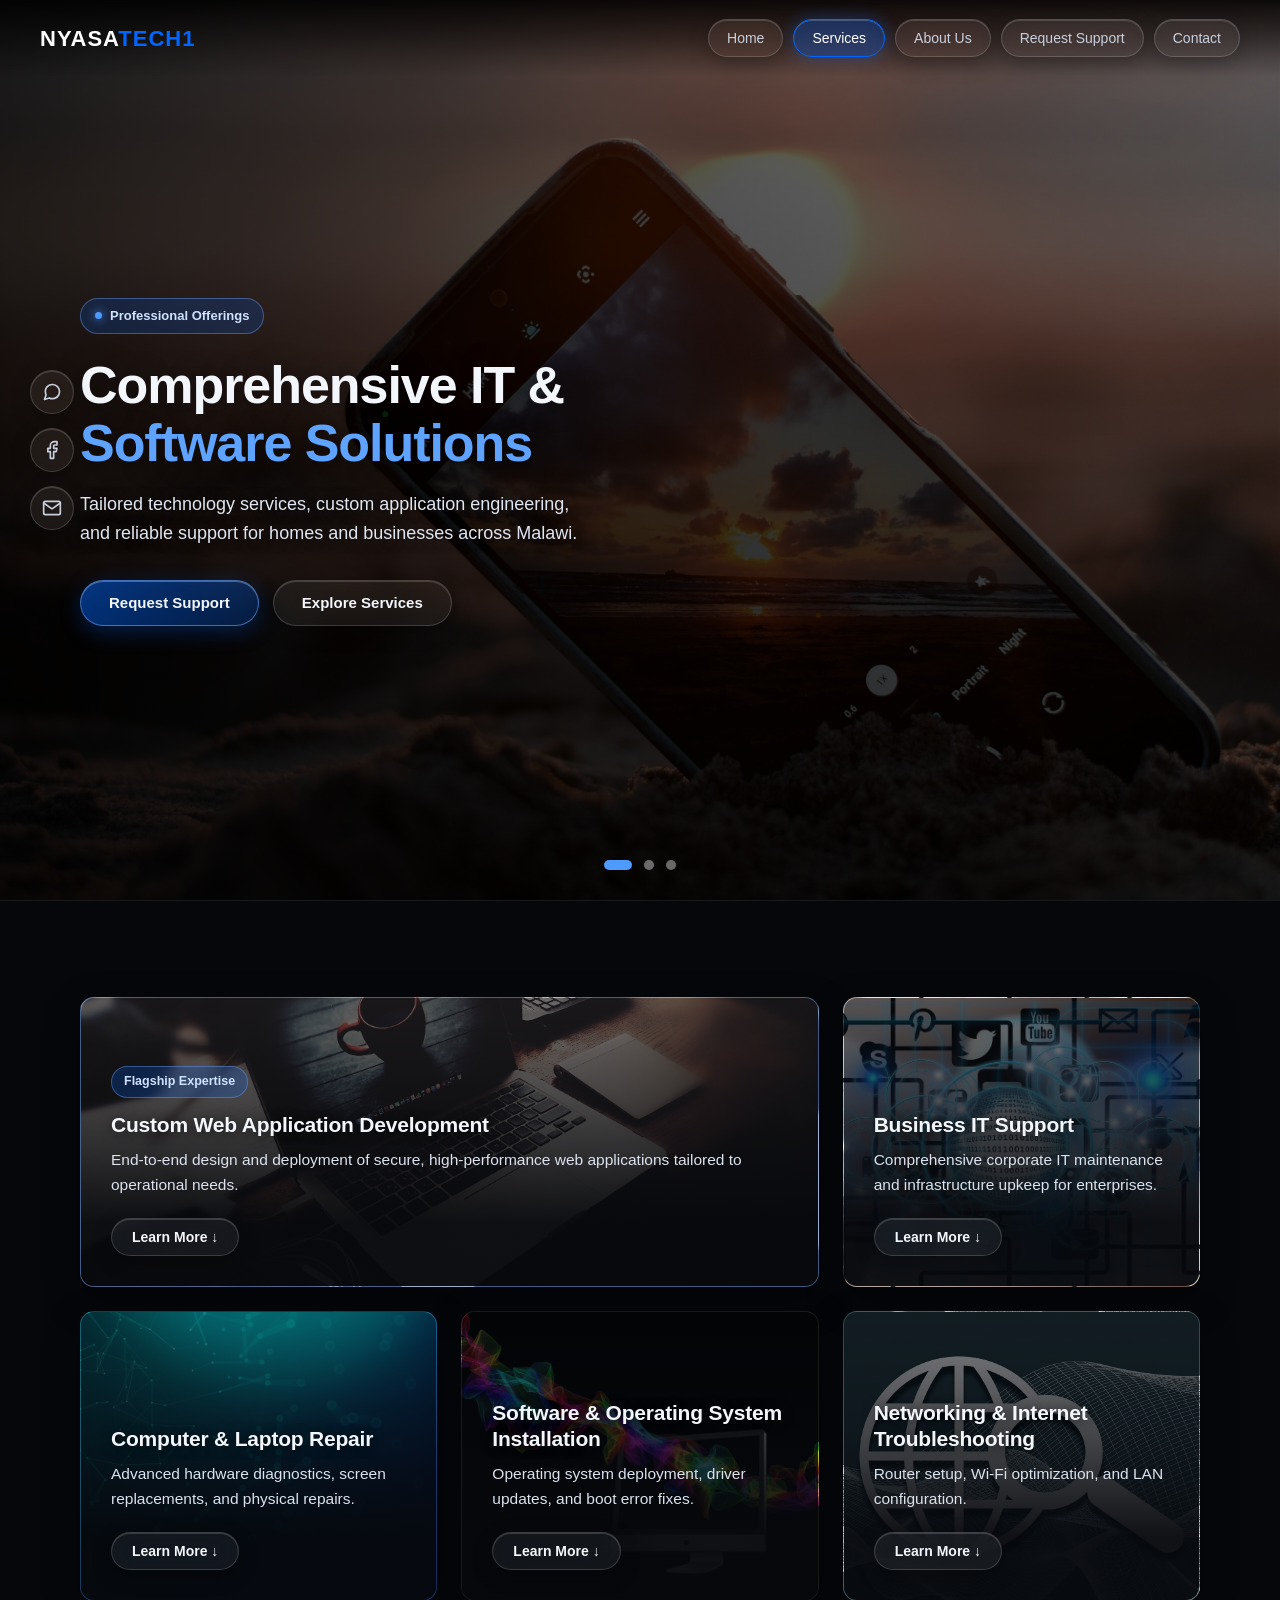
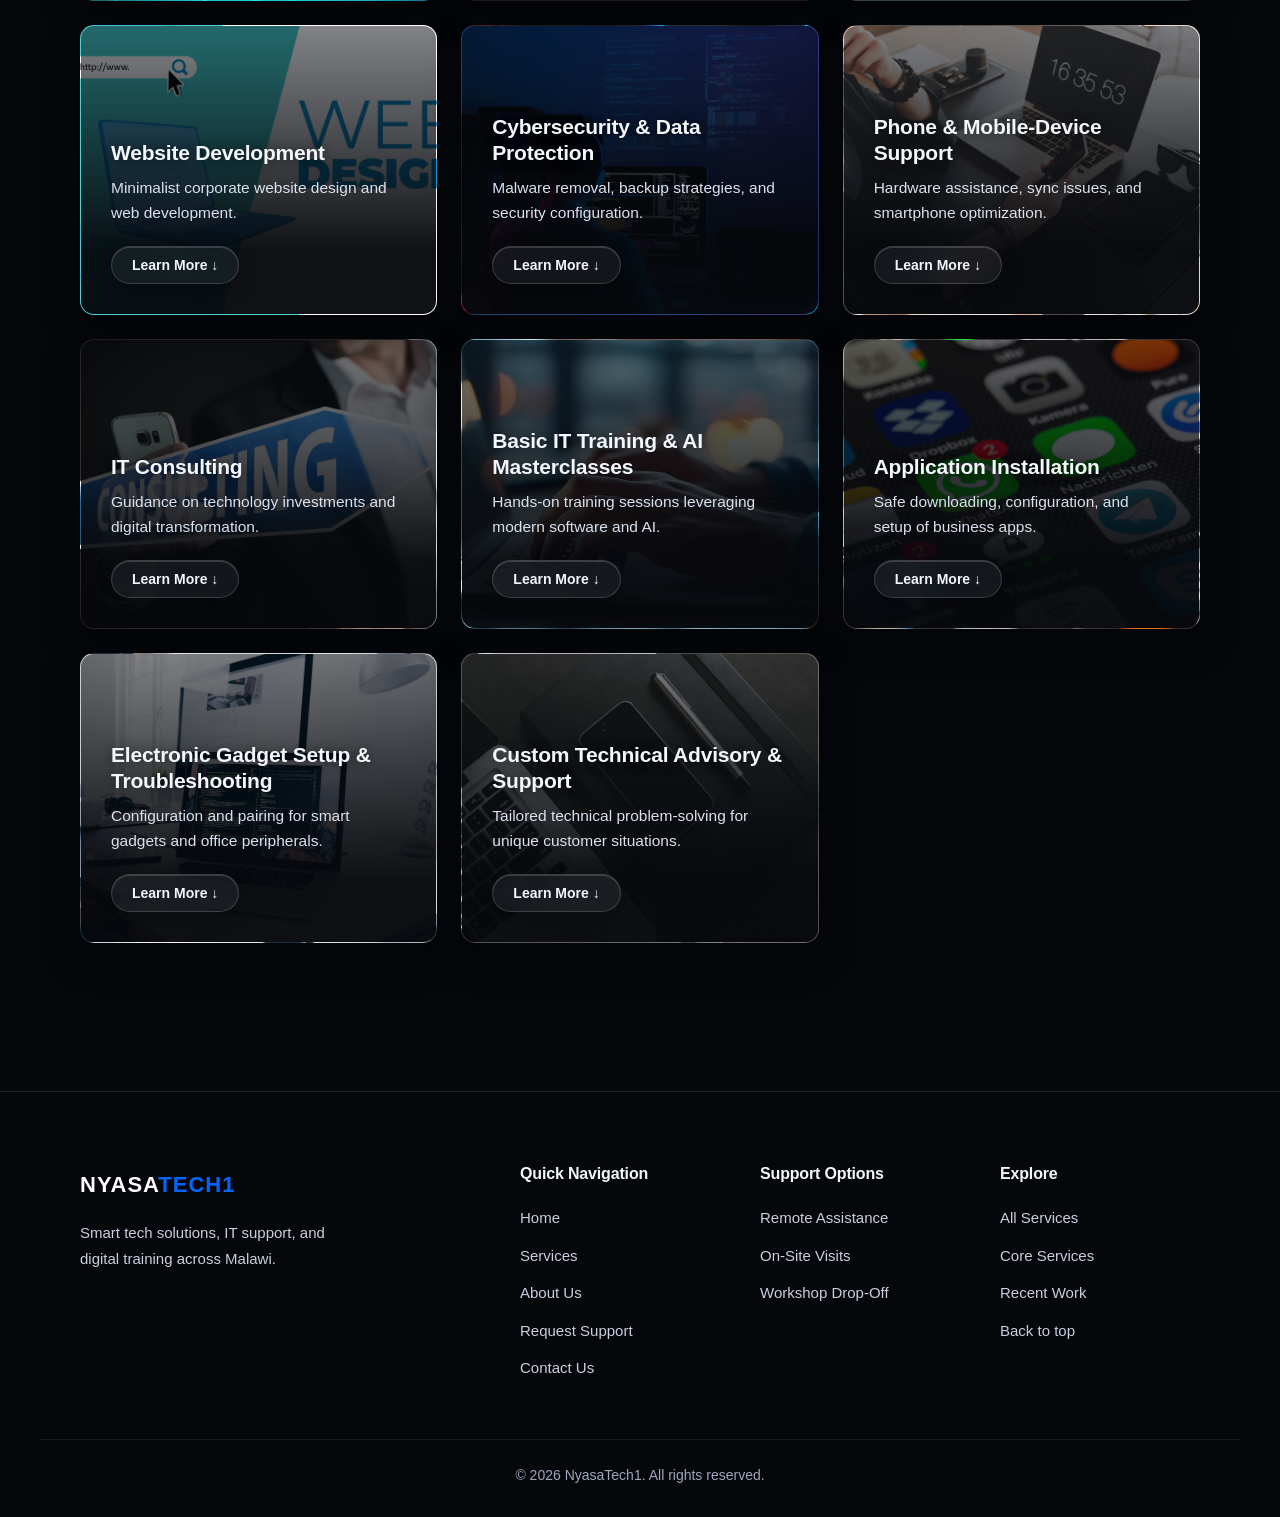
<file: services.html>
<!DOCTYPE html>
<html lang="en">
<head>
    <meta charset="UTF-8">
    <meta name="viewport" content="width=device-width, initial-scale=1.0">
    <meta name="description" content="Custom web apps, IT support, laptop repair, networking, cybersecurity, training and more across Malawi.">
    <meta name="theme-color" content="#000000">
    <title>Services — NyasaTech1 IT Solutions & Support</title>
    <link rel="stylesheet" href="styles.css">
    <noscript><style>.content-hidden{opacity:1}.loader-overlay{display:none}</style></noscript>
</head>
<body id="top" data-page="services">

    <!-- Loading Screen Overlay (bypassed on inner pages by script.js) -->
    <div id="loader-screen" class="loader-overlay" aria-hidden="true">
        <div class="loader-container">
            <svg class="loader-logo" viewBox="0 0 160 40" fill="none" xmlns="http://www.w3.org/2000/svg">
                <text x="0" y="28" fill="#FFFFFF" font-family="-apple-system, sans-serif" font-weight="700" font-size="22" letter-spacing="1">NYASA<tspan fill="#0066FF">TECH1</tspan></text>
            </svg>
            <div class="spinner"></div>
        </div>
    </div>

    <!-- Main Website Content -->
    <div id="main-content" class="content-hidden">

        <!-- Sticky Navigation Header -->
        <header id="site-header">
            <div class="header-container">
                <a href="index.html" class="logo-link" aria-label="NyasaTech1 home">
                    <svg class="brand-logo" viewBox="0 0 160 40" fill="none" xmlns="http://www.w3.org/2000/svg" role="img" aria-label="NyasaTech1">
                    <text x="0" y="28" fill="#FFFFFF" font-family="-apple-system, sans-serif" font-weight="700" font-size="22" letter-spacing="1">NYASA<tspan fill="#0066FF">TECH1</tspan></text>
                </svg>
                </a>

                <!-- Desktop Navigation -->
                <nav class="desktop-nav" aria-label="Main">
                    <ul>
                        <li><a href="index.html" class="glass-btn">Home</a></li>
                        <li><a href="services.html" class="glass-btn active">Services</a></li>
                        <li><a href="about.html" class="glass-btn">About Us</a></li>
                        <li><a href="#request" class="glass-btn" data-request>Request Support</a></li>
                        <li><a href="#request" class="glass-btn" data-request data-support="General enquiry">Contact</a></li>
                    </ul>
                </nav>

                <!-- Mobile Hamburger Menu Button -->
                <button type="button" id="mobile-menu-toggle" class="mobile-menu-btn" aria-label="Toggle navigation menu" aria-controls="mobile-drawer">
                    <span></span>
                    <span></span>
                    <span></span>
                </button>
            </div>
        </header>

        <!-- Mobile Navigation Drawer (kept outside the header so it always covers the full screen) -->
        <div id="mobile-drawer" class="mobile-drawer">
            <ul>
                <li><a href="index.html" class="mobile-link">Home</a></li>
                <li><a href="services.html" class="mobile-link active">Services</a></li>
                <li><a href="about.html" class="mobile-link">About Us</a></li>
                <li><a href="#request" class="mobile-link" data-request>Request Support</a></li>
                <li><a href="#request" class="mobile-link" data-request data-support="General enquiry">Contact</a></li>
            </ul>
        </div>

        <!-- Standardized Fullscreen Hero Section -->
        <section class="hero-fullscreen">
            <!-- Background Image Carousel Container -->
            <div class="hero-carousel">
                <div class="carousel-slide active" style="background-image: url('assets/images/hero-tech-1.jpg');"></div>
                <div class="carousel-slide" style="background-image: url('assets/images/hero-tech-2.jpg');"></div>
                <div class="carousel-slide" style="background-image: url('assets/images/nyasatech1.jpg');"></div>
                <div class="hero-overlay"></div>
            </div>

            <!-- Vertical Social Icons Sidebar on the Left -->
            <div class="hero-social-sidebar">
                <a href="#request" data-request data-social="whatsapp" aria-label="WhatsApp" class="social-icon-link">
                    <svg width="20" height="20" viewBox="0 0 24 24" fill="none" stroke="currentColor" stroke-width="2" stroke-linecap="round" stroke-linejoin="round"><path d="M21 11.5a8.38 8.38 0 0 1-.9 3.8 8.5 8.5 0 0 1-7.6 4.7 8.38 8.38 0 0 1-3.8-.9L3 21l1.9-5.7a8.38 8.38 0 0 1-.9-3.8 8.5 8.5 0 0 1 4.7-7.6 8.38 8.38 0 0 1 3.8-.9h.5a8.48 8.48 0 0 1 8 8v.5z"/></svg>
                </a>
                <a href="#request" data-request data-social="facebook" aria-label="Facebook" class="social-icon-link">
                    <svg width="20" height="20" viewBox="0 0 24 24" fill="none" stroke="currentColor" stroke-width="2" stroke-linecap="round" stroke-linejoin="round"><path d="M18 2h-3a5 5 0 0 0-5 5v3H7v4h3v8h4v-8h3l1-4h-4V7a1 1 0 0 1 1-1h3z"/></svg>
                </a>
                <a href="#request" data-request data-social="email" aria-label="Email" class="social-icon-link">
                    <svg width="20" height="20" viewBox="0 0 24 24" fill="none" stroke="currentColor" stroke-width="2" stroke-linecap="round" stroke-linejoin="round"><path d="M4 4h16c1.1 0 2 .9 2 2v12c0 1.1-.9 2-2 2H4c-1.1 0-2-.9-2-2V6c0-1.1.9-2 2-2z"/><polyline points="22,6 12,13 2,6"/></svg>
                </a>
            </div>

            <!-- Hero Content tailored for Services -->
            <div class="hero-inner">
                <div class="hero-left-box">
                    <span class="status-badge">
                        <span class="status-dot" aria-hidden="true"></span> Professional Offerings
                    </span>
                    <h1>Comprehensive IT & <span>Software Solutions</span></h1>
                    <p>Tailored technology services, custom application engineering, and reliable support for homes and businesses across Malawi.</p>
                    <div class="hero-buttons">
                        <a href="#request" data-request class="btn-primary">Request Support</a>
                        <a href="#services-list" class="btn-secondary">Explore Services</a>
                    </div>
                </div>
            </div>

            <!-- Carousel Navigation Dots -->
            <div class="carousel-dots">
                <button type="button" class="dot active" data-slide="0" aria-label="Show slide 1"></button>
                <button type="button" class="dot" data-slide="1" aria-label="Show slide 2"></button>
                <button type="button" class="dot" data-slide="2" aria-label="Show slide 3"></button>
            </div>
        </section>

  <!-- Full 13-Services Grid Section -->
<section id="services-list" class="services-full-list">
    <div class="container">
        <div class="services-grid-detailed">
            
            <!-- 1. Custom Web Application Development (Flagship Featured) -->
            <div class="service-card featured-service" style="background-image: url('assets/images/service-webapp.jpg');">
                <div class="service-card-overlay"></div>
                <div class="service-card-content">
                    <div class="service-badge">Flagship Expertise</div>
                    <h3>Custom Web Application Development</h3>
                    <p>End-to-end design and deployment of secure, high-performance web applications tailored to operational needs.</p>
                    
                    <!-- Expandable Extra Info Content -->
                    <div class="service-expandable-content">
                        <p class="extra-details">Proven track record includes building production solutions like enterprise payroll web apps, document scanner utilities, and primary school results grading platforms built with Next.js, React, TypeScript, and PostgreSQL.</p>
                        <a href="#request" data-request class="btn-primary">Request Support &rarr;</a>
                    </div>
                    
                    <button type="button" class="expand-card-btn" aria-expanded="false">Learn More &darr;</button>
                </div>
            </div>
            
            <!-- 2. Business IT Support -->
            <div class="service-card" style="background-image: url('assets/images/service-it-support.jpg');">
                <div class="service-card-overlay"></div>
                <div class="service-card-content">
                    <h3>Business IT Support</h3>
                    <p>Comprehensive corporate IT maintenance and infrastructure upkeep for enterprises.</p>
                    
                    <div class="service-expandable-content">
                        <p class="extra-details">Includes scheduled proactive server checks, network auditing, rapid-response troubleshooting, and dedicated SLA support contracts tailored for Malawian businesses.</p>
                        <a href="#request" data-request class="btn-primary">Request Support &rarr;</a>
                    </div>
                    
                    <button type="button" class="expand-card-btn" aria-expanded="false">Learn More &darr;</button>
                </div>
            </div>
            
            <!-- 3. Computer & Laptop Repair -->
            <div class="service-card" style="background-image: url('assets/images/service-laptop-repair.jpg');">
                <div class="service-card-overlay"></div>
                <div class="service-card-content">
                    <h3>Computer & Laptop Repair</h3>
                    <p>Advanced hardware diagnostics, screen replacements, and physical repairs.</p>
                    
                    <div class="service-expandable-content">
                        <p class="extra-details">Expert component-level repair for HP, Dell, Lenovo, and Apple Macbooks. Fast turnaround times for power IC issues, keyboard replacements, and SSD upgrades.</p>
                        <a href="#request" data-request class="btn-primary">Request Support &rarr;</a>
                    </div>
                    
                    <button type="button" class="expand-card-btn" aria-expanded="false">Learn More &darr;</button>
                </div>
            </div>
            
            <!-- 4. Software & Operating System Installation -->
            <div class="service-card" style="background-image: url('assets/images/service-software.jpg');">
                <div class="service-card-overlay"></div>
                <div class="service-card-content">
                    <h3>Software & Operating System Installation</h3>
                    <p>Operating system deployment, driver updates, and boot error fixes.</p>
                    
                    <div class="service-expandable-content">
                        <p class="extra-details">Clean installation of Windows (10/11), macOS, and Linux distributions, paired with activated productivity suites and essential utility drivers.</p>
                        <a href="#request" data-request class="btn-primary">Request Support &rarr;</a>
                    </div>
                    
                    <button type="button" class="expand-card-btn" aria-expanded="false">Learn More &darr;</button>
                </div>
            </div>
            
            <!-- 5. Networking & Internet Troubleshooting -->
            <div class="service-card" style="background-image: url('assets/images/service-networking.jpg');">
                <div class="service-card-overlay"></div>
                <div class="service-card-content">
                    <h3>Networking & Internet Troubleshooting</h3>
                    <p>Router setup, Wi-Fi optimization, and LAN configuration.</p>
                    
                    <div class="service-expandable-content">
                        <p class="extra-details">Eliminate dead zones, configure secure enterprise Wi-Fi meshes, set up structured LAN cabling, and resolve ISP bottleneck issues.</p>
                        <a href="#request" data-request class="btn-primary">Request Support &rarr;</a>
                    </div>
                    
                    <button type="button" class="expand-card-btn" aria-expanded="false">Learn More &darr;</button>
                </div>
            </div>
            
            <!-- 6. Website Development -->
            <div class="service-card" style="background-image: url('assets/images/service-website.jpg');">
                <div class="service-card-overlay"></div>
                <div class="service-card-content">
                    <h3>Website Development</h3>
                    <p>Minimalist corporate website design and web development.</p>
                    
                    <div class="service-expandable-content">
                        <p class="extra-details">High-performance, mobile-responsive websites built for local companies looking to establish a dominant digital presence with lightning-fast load speeds.</p>
                        <a href="#request" data-request class="btn-primary">Request Support &rarr;</a>
                    </div>
                    
                    <button type="button" class="expand-card-btn" aria-expanded="false">Learn More &darr;</button>
                </div>
            </div>
            
            <!-- 7. Cybersecurity & Data Protection -->
            <div class="service-card" style="background-image: url('assets/images/service-security.jpg');">
                <div class="service-card-overlay"></div>
                <div class="service-card-content">
                    <h3>Cybersecurity & Data Protection</h3>
                    <p>Malware removal, backup strategies, and security configuration.</p>
                    
                    <div class="service-expandable-content">
                        <p class="extra-details">Protect confidential business data against ransomware and malware attacks with robust automated backup pipelines and firewall security setups.</p>
                        <a href="#request" data-request class="btn-primary">Request Support &rarr;</a>
                    </div>
                    
                    <button type="button" class="expand-card-btn" aria-expanded="false">Learn More &darr;</button>
                </div>
            </div>
            
            <!-- 8. Phone & Mobile-Device Support -->
            <div class="service-card" style="background-image: url('assets/images/service-mobile.jpg');">
                <div class="service-card-overlay"></div>
                <div class="service-card-content">
                    <h3>Phone & Mobile-Device Support</h3>
                    <p>Hardware assistance, sync issues, and smartphone optimization.</p>
                    
                    <div class="service-expandable-content">
                        <p class="extra-details">Troubleshooting sync failures, account recoveries, storage management, and hardware repair facilitation for Android and iOS devices.</p>
                        <a href="#request" data-request class="btn-primary">Request Support &rarr;</a>
                    </div>
                    
                    <button type="button" class="expand-card-btn" aria-expanded="false">Learn More &darr;</button>
                </div>
            </div>
            
            <!-- 9. IT Consulting -->
            <div class="service-card" style="background-image: url('assets/images/service-consulting.jpg');">
                <div class="service-card-overlay"></div>
                <div class="service-card-content">
                    <h3>IT Consulting</h3>
                    <p>Guidance on technology investments and digital transformation.</p>
                    
                    <div class="service-expandable-content">
                        <p class="extra-details">Expert advisory on hardware procurement, software scaling, and IT budget optimization tailored specifically for growing enterprises.</p>
                        <a href="#request" data-request class="btn-primary">Request Support &rarr;</a>
                    </div>
                    
                    <button type="button" class="expand-card-btn" aria-expanded="false">Learn More &darr;</button>
                </div>
            </div>
            
            <!-- 10. Basic IT Training & AI Masterclasses -->
            <div class="service-card" style="background-image: url('assets/images/service-ai-training.jpg');">
                <div class="service-card-overlay"></div>
                <div class="service-card-content">
                    <h3>Basic IT Training & AI Masterclasses</h3>
                    <p>Hands-on training sessions leveraging modern software and AI.</p>
                    
                    <div class="service-expandable-content">
                        <p class="extra-details">Equip your staff with practical skills in productivity software, workflow automation, and safe usage of generative AI tools to multiply daily output.</p>
                        <a href="#request" data-request class="btn-primary">Request Support &rarr;</a>
                    </div>
                    
                    <button type="button" class="expand-card-btn" aria-expanded="false">Learn More &darr;</button>
                </div>
            </div>
            
            <!-- 11. Application Installation -->
            <div class="service-card" style="background-image: url('assets/images/service-app-install.jpg');">
                <div class="service-card-overlay"></div>
                <div class="service-card-content">
                    <h3>Application Installation</h3>
                    <p>Safe downloading, configuration, and setup of business apps.</p>
                    
                    <div class="service-expandable-content">
                        <p class="extra-details">Ensure all desktop and mobile utilities are correctly configured, licensed, and optimized for seamless team collaboration.</p>
                        <a href="#request" data-request class="btn-primary">Request Support &rarr;</a>
                    </div>
                    
                    <button type="button" class="expand-card-btn" aria-expanded="false">Learn More &darr;</button>
                </div>
            </div>
            
            <!-- 12. Electronic Gadget Setup -->
            <div class="service-card" style="background-image: url('assets/images/service-gadgets.jpg');">
                <div class="service-card-overlay"></div>
                <div class="service-card-content">
                    <h3>Electronic Gadget Setup & Troubleshooting</h3>
                    <p>Configuration and pairing for smart gadgets and office peripherals.</p>
                    
                    <div class="service-expandable-content">
                        <p class="extra-details">Seamless installation of office printers, biometric scanners, projectors, conference audio systems, and smart office gear.</p>
                        <a href="#request" data-request class="btn-primary">Request Support &rarr;</a>
                    </div>
                    
                    <button type="button" class="expand-card-btn" aria-expanded="false">Learn More &darr;</button>
                </div>
            </div>
            
            <!-- 13. Custom Technical Advisory -->
            <div class="service-card" style="background-image: url('assets/images/service-advisory.jpg');">
                <div class="service-card-overlay"></div>
                <div class="service-card-content">
                    <h3>Custom Technical Advisory & Support</h3>
                    <p>Tailored technical problem-solving for unique customer situations.</p>
                    
                    <div class="service-expandable-content">
                        <p class="extra-details">Bespoke troubleshooting and engineering support for complex technical roadblocks that fall outside standard maintenance packages.</p>
                        <a href="#request" data-request class="btn-primary">Request Support &rarr;</a>
                    </div>
                    
                    <button type="button" class="expand-card-btn" aria-expanded="false">Learn More &darr;</button>
                </div>
            </div>
            
        </div>
    </div>
</section>
        <!-- Footer with Quick Navigation -->
        <footer class="site-footer">
            <div class="container footer-grid">
                <div class="footer-col">
                    <svg class="brand-logo" viewBox="0 0 160 40" fill="none" xmlns="http://www.w3.org/2000/svg" role="img" aria-label="NyasaTech1">
                    <text x="0" y="28" fill="#FFFFFF" font-family="-apple-system, sans-serif" font-weight="700" font-size="22" letter-spacing="1">NYASA<tspan fill="#0066FF">TECH1</tspan></text>
                </svg>
                    <p class="footer-desc">Smart tech solutions, IT support, and digital training across Malawi.</p>
                </div>
                <div class="footer-col">
                    <h4>Quick Navigation</h4>
                    <ul>
                        <li><a href="index.html">Home</a></li>
                        <li><a href="services.html">Services</a></li>
                        <li><a href="about.html">About Us</a></li>
                        <li><a href="#request" data-request>Request Support</a></li>
                        <li><a href="#request" data-request data-support="General enquiry">Contact Us</a></li>
                    </ul>
                </div>
                <div class="footer-col">
                    <h4>Support Options</h4>
                    <ul>
                        <li><a href="#request" data-request data-support="Remote Assistance">Remote Assistance</a></li>
                        <li><a href="#request" data-request data-support="On-Site Visit">On-Site Visits</a></li>
                        <li><a href="#request" data-request data-support="Workshop Drop-Off">Workshop Drop-Off</a></li>
                    </ul>
                </div>
                <div class="footer-col">
                    <h4>Explore</h4>
                    <ul>
                        <li><a href="services.html#services-list">All Services</a></li>
                        <li><a href="index.html#core-services">Core Services</a></li>
                        <li><a href="index.html#recent-work">Recent Work</a></li>
                        <li><a href="#top">Back to top</a></li>
                    </ul>
                </div>
            </div>
            <div class="footer-bottom">
                <p>&copy; 2026 NyasaTech1. All rights reserved.</p>
            </div>
        </footer>

    </div>

    <script src="script.js"></script>
</body>
</html>
</file>
<file: styles.css>
/* ==========================================
   DESIGN TOKENS
   ========================================== */
:root {
    --bg: #000000;
    --bg-alt: #05070b;
    --surface: #0b0f17;
    --surface-2: #0f1522;

    --text: #f3f6fb;
    --text-2: #c8d0de;
    --text-3: #9ca7ba;

    --accent: #0066ff;
    --accent-text: #5da3ff;

    --line: rgba(255, 255, 255, 0.10);
    --line-soft: rgba(255, 255, 255, 0.07);

    --glass-bg: rgba(255, 255, 255, 0.06);
    --glass-bg-hover: rgba(255, 255, 255, 0.11);
    --glass-border: rgba(255, 255, 255, 0.16);
    --glass-blue-bg: linear-gradient(135deg, rgba(0, 102, 255, 0.50), rgba(0, 102, 255, 0.24));
    --glass-blue-bg-hover: linear-gradient(135deg, rgba(30, 124, 255, 0.68), rgba(0, 102, 255, 0.36));
    --glass-blue-border: rgba(112, 170, 255, 0.55);

    --font: -apple-system, BlinkMacSystemFont, "Segoe UI", Roboto, "Helvetica Neue", Arial, sans-serif;
    --radius-card: 14px;
    --ease: cubic-bezier(0.22, 0.61, 0.36, 1);
}

/* ==========================================
   RESET & CORE BASE
   ========================================== */
* {
    margin: 0;
    padding: 0;
    box-sizing: border-box;
}

html {
    scroll-behavior: smooth;
    scroll-padding-top: 96px;
    -webkit-text-size-adjust: 100%;
}

body {
    background-color: var(--bg);
    color: var(--text);
    font-family: var(--font);
    font-size: 16px;
    line-height: 1.7;
    overflow-x: hidden;
    -webkit-font-smoothing: antialiased;
    -moz-osx-font-smoothing: grayscale;
    text-rendering: optimizeLegibility;
}

h1, h2, h3, h4 {
    line-height: 1.2;
    letter-spacing: -0.01em;
    color: var(--text);
}

a {
    color: inherit;
}

img {
    max-width: 100%;
}

.container {
    max-width: 1200px;
    margin: 0 auto;
    padding: 0 40px;
}

:focus-visible {
    outline: 2px solid var(--accent-text);
    outline-offset: 3px;
}

/* ==========================================
   LOADING SCREEN OVERLAY
   ========================================== */
.loader-overlay {
    position: fixed;
    top: 0;
    left: 0;
    width: 100%;
    height: 100%;
    background-color: #000000;
    display: flex;
    justify-content: center;
    align-items: center;
    z-index: 9999;
    opacity: 1;
    transition: opacity 0.6s ease, visibility 0.6s ease;
}

.loader-overlay.fade-out {
    opacity: 0;
    visibility: hidden;
}

.loader-container {
    display: flex;
    flex-direction: column;
    align-items: center;
    gap: 20px;
}

.loader-logo {
    width: 180px;
    height: 45px;
}

.spinner {
    width: 44px;
    height: 44px;
    border: 3px solid rgba(0, 102, 255, 0.15);
    border-top: 3px solid var(--accent);
    border-radius: 50%;
    animation: spin 0.8s linear infinite;
}

@keyframes spin {
    0% { transform: rotate(0deg); }
    100% { transform: rotate(360deg); }
}

.content-hidden {
    opacity: 0;
    transition: opacity 0.6s ease;
}

.content-visible {
    opacity: 1;
}

/* ==========================================
   SHARED GLASS BUTTON SYSTEM
   Every button on the site uses this one look.
   ========================================== */
.glass-btn,
.btn-primary,
.btn-secondary,
.expand-card-btn,
.service-link,
.social-icon-link,
.mobile-menu-btn,
.mobile-link,
.modal-close {
    -webkit-appearance: none;
    appearance: none;
    font-family: var(--font);
    color: var(--text);
    text-decoration: none;
    cursor: pointer;
    background: var(--glass-bg);
    border: 1px solid var(--glass-border);
    -webkit-backdrop-filter: blur(14px) saturate(160%);
    backdrop-filter: blur(14px) saturate(160%);
    box-shadow: inset 0 1px 0 rgba(255, 255, 255, 0.16), 0 6px 20px rgba(0, 0, 0, 0.28);
    transition: background 0.25s var(--ease), border-color 0.25s var(--ease),
                box-shadow 0.25s var(--ease), transform 0.25s var(--ease), color 0.2s ease;
}

.glass-btn:hover,
.btn-secondary:hover,
.expand-card-btn:hover,
.service-link:hover,
.social-icon-link:hover,
.mobile-menu-btn:hover,
.mobile-link:hover,
.modal-close:hover {
    background: var(--glass-bg-hover);
    border-color: rgba(255, 255, 255, 0.30);
    box-shadow: inset 0 1px 0 rgba(255, 255, 255, 0.22), 0 8px 26px rgba(0, 0, 0, 0.35);
    transform: translateY(-2px);
}

.glass-btn:active,
.btn-primary:active,
.btn-secondary:active,
.expand-card-btn:active,
.service-link:active,
.social-icon-link:active,
.modal-close:active {
    transform: translateY(0);
}

/* Blue-tinted glass for primary actions */
.btn-primary {
    background: var(--glass-blue-bg);
    border-color: var(--glass-blue-border);
    box-shadow: inset 0 1px 0 rgba(255, 255, 255, 0.28), 0 6px 22px rgba(0, 102, 255, 0.28);
}

.btn-primary:hover {
    background: var(--glass-blue-bg-hover);
    border-color: rgba(150, 195, 255, 0.8);
    box-shadow: inset 0 1px 0 rgba(255, 255, 255, 0.34), 0 10px 30px rgba(0, 102, 255, 0.42);
    transform: translateY(-2px);
}

/* Button sizing */
.btn-primary,
.btn-secondary {
    display: inline-flex;
    align-items: center;
    justify-content: center;
    gap: 6px;
    padding: 13px 28px;
    border-radius: 999px;
    font-weight: 600;
    font-size: 15px;
    line-height: 1.2;
}

/* ==========================================
   STICKY HEADER & GLASS NAVIGATION
   ========================================== */
header {
    position: fixed;
    top: 0;
    left: 0;
    width: 100%;
    z-index: 1000;
    background: linear-gradient(180deg, rgba(0, 0, 0, 0.88) 0%, rgba(0, 0, 0, 0) 100%);
    transition: background 0.3s ease, border-bottom 0.3s ease;
}

header.scrolled {
    background: rgba(0, 0, 0, 0.82);
    -webkit-backdrop-filter: blur(16px) saturate(150%);
    backdrop-filter: blur(16px) saturate(150%);
    border-bottom: 1px solid var(--line);
}

.header-container {
    display: flex;
    justify-content: space-between;
    align-items: center;
    padding: 18px 40px;
    max-width: 1300px;
    margin: 0 auto;
}

.logo-link {
    display: inline-block;
    border-radius: 6px;
}

.brand-logo {
    width: 160px;
    height: 40px;
    display: block;
}

nav ul {
    display: flex;
    list-style: none;
    gap: 10px;
    align-items: center;
}

.glass-btn {
    display: inline-block;
    color: var(--text-2);
    font-size: 14px;
    font-weight: 500;
    padding: 9px 18px;
    border-radius: 999px;
    line-height: 1.3;
}

.glass-btn:hover {
    color: #ffffff;
    background: rgba(0, 102, 255, 0.24);
    border-color: rgba(0, 102, 255, 0.55);
}

.glass-btn.active {
    color: #ffffff;
    background: rgba(0, 102, 255, 0.30);
    border-color: var(--accent);
    box-shadow: inset 0 1px 0 rgba(255, 255, 255, 0.2), 0 0 16px rgba(0, 102, 255, 0.35);
}

/* ==========================================
   FULLSCREEN HERO & CAROUSEL
   ========================================== */
.hero-fullscreen {
    position: relative;
    width: 100%;
    min-height: 100vh;
    min-height: 100svh;
    display: flex;
    align-items: center;
    padding: 120px 0 96px;
    overflow: hidden;
}

.hero-carousel {
    position: absolute;
    top: 0;
    left: 0;
    width: 100%;
    height: 100%;
    z-index: 1;
    background: #05070b;
}

.carousel-slide {
    position: absolute;
    top: 0;
    left: 0;
    width: 100%;
    height: 100%;
    background-size: cover;
    background-position: center;
    opacity: 0;
    transition: opacity 1.2s ease-in-out;
}

.carousel-slide.active {
    opacity: 1;
}

/* Shown only when a slide image is not available */
.carousel-slide.img-missing:nth-child(1) {
    background-image: radial-gradient(ellipse at 75% 20%, rgba(0, 102, 255, 0.40), transparent 55%), linear-gradient(135deg, #060b16, #0b1630) !important;
}
.carousel-slide.img-missing:nth-child(2) {
    background-image: radial-gradient(ellipse at 20% 80%, rgba(0, 150, 255, 0.34), transparent 55%), linear-gradient(135deg, #050912, #0a1a2e) !important;
}
.carousel-slide.img-missing:nth-child(3) {
    background-image: radial-gradient(ellipse at 80% 70%, rgba(80, 90, 255, 0.34), transparent 55%), linear-gradient(135deg, #070a14, #121330) !important;
}

.hero-overlay {
    position: absolute;
    top: 0;
    left: 0;
    width: 100%;
    height: 100%;
    background:
        linear-gradient(90deg, rgba(0, 0, 0, 0.78) 0%, rgba(0, 0, 0, 0.50) 48%, rgba(0, 0, 0, 0.30) 100%),
        linear-gradient(180deg, rgba(0, 0, 0, 0.30) 0%, rgba(0, 0, 0, 0.68) 100%);
    z-index: 2;
}

.hero-social-sidebar {
    position: absolute;
    left: 30px;
    top: 50%;
    transform: translateY(-50%);
    display: flex;
    flex-direction: column;
    gap: 14px;
    z-index: 10;
}

.social-icon-link {
    color: var(--text-2);
    width: 44px;
    height: 44px;
    border-radius: 50%;
    display: flex;
    justify-content: center;
    align-items: center;
}

.social-icon-link:hover {
    color: #ffffff;
    background: rgba(0, 102, 255, 0.40);
    border-color: var(--glass-blue-border);
    transform: translateX(4px);
}

.hero-inner {
    position: relative;
    z-index: 5;
    max-width: 1200px;
    margin: 0 auto;
    padding: 0 40px;
    width: 100%;
}

.hero-left-box {
    max-width: 580px;
}

.status-badge {
    display: inline-flex;
    align-items: center;
    gap: 8px;
    font-size: 13px;
    font-weight: 600;
    color: #cfe2ff;
    background: rgba(0, 102, 255, 0.18);
    border: 1px solid rgba(112, 170, 255, 0.40);
    -webkit-backdrop-filter: blur(10px);
    backdrop-filter: blur(10px);
    padding: 6px 14px;
    border-radius: 999px;
    margin-bottom: 22px;
}

.status-dot {
    width: 7px;
    height: 7px;
    background: #4d9bff;
    border-radius: 50%;
    box-shadow: 0 0 10px #4d9bff;
}

.hero-left-box h1 {
    font-size: clamp(34px, 5vw, 52px);
    font-weight: 800;
    line-height: 1.12;
    letter-spacing: -0.02em;
    margin-bottom: 18px;
    text-shadow: 0 2px 24px rgba(0, 0, 0, 0.55);
}

.hero-left-box h1 span {
    color: var(--accent-text);
}

.hero-left-box p {
    color: #e0e6f1;
    font-size: 18px;
    line-height: 1.6;
    margin-bottom: 32px;
    max-width: 52ch;
    text-shadow: 0 1px 14px rgba(0, 0, 0, 0.6);
}

.hero-buttons {
    display: flex;
    flex-wrap: wrap;
    gap: 14px;
}

/* Carousel dots */
.carousel-dots {
    position: absolute;
    bottom: 30px;
    left: 50%;
    transform: translateX(-50%);
    display: flex;
    gap: 12px;
    z-index: 10;
}

.carousel-dots .dot {
    position: relative;
    width: 10px;
    height: 10px;
    padding: 0;
    border: none;
    border-radius: 50%;
    background: rgba(255, 255, 255, 0.40);
    cursor: pointer;
    transition: all 0.3s ease;
}

.carousel-dots .dot::before {
    content: "";
    position: absolute;
    inset: -10px;
}

.carousel-dots .dot:hover {
    background: rgba(255, 255, 255, 0.75);
}

.carousel-dots .dot.active {
    background: #4d9bff;
    width: 28px;
    border-radius: 10px;
}

/* ==========================================
   ABOUT SUMMARY SECTION
   ========================================== */
.about-summary {
    padding: 104px 0;
    border-top: 1px solid var(--line-soft);
    background: var(--bg);
}

.about-grid {
    display: grid;
    grid-template-columns: 1fr 1fr;
    gap: 64px;
    align-items: center;
}

.about-text-content h2 {
    font-size: 34px;
    font-weight: 700;
    margin-bottom: 20px;
}

.about-text-content p {
    color: var(--text-2);
    font-size: 17px;
    line-height: 1.75;
    margin-bottom: 30px;
    max-width: 58ch;
}

.about-img-card {
    background: var(--surface);
    border: 1px solid var(--line);
    border-radius: var(--radius-card);
    overflow: hidden;
    box-shadow: 0 20px 50px rgba(0, 0, 0, 0.45);
}

.about-img-card img {
    width: 100%;
    height: 320px;
    object-fit: cover;
    display: block;
}

/* Placeholder shown only when an image file is not available */
.img-missing-box {
    background:
        radial-gradient(ellipse at 70% 20%, rgba(0, 102, 255, 0.28), transparent 60%),
        linear-gradient(135deg, #0a1020, #0f1a33);
}

.img-missing-box > img {
    visibility: hidden;
}

/* ==========================================
   SERVICES SECTIONS & DETAILED CARDS
   ========================================== */
.services-highlight,
.services-full-list {
    padding: 104px 0;
    background: var(--bg-alt);
    border-top: 1px solid var(--line-soft);
}

.services-full-list {
    padding-top: 96px;
}

.section-header-centered {
    text-align: center;
    max-width: 640px;
    margin: 0 auto 54px auto;
}

.section-header-centered h2 {
    font-size: 34px;
    font-weight: 700;
}

.section-header-centered p {
    color: var(--text-2);
    font-size: 17px;
    margin-top: 10px;
}

.services-grid-3,
.services-grid-detailed {
    display: grid;
    grid-template-columns: repeat(3, 1fr);
    gap: 24px;
    margin-bottom: 44px;
}

.service-card {
    position: relative;
    background-color: var(--surface);
    background-size: cover;
    background-position: center;
    border: 1px solid var(--line);
    border-radius: var(--radius-card);
    overflow: hidden;
    transition: border-color 0.3s ease, transform 0.3s var(--ease), box-shadow 0.3s ease;
    display: flex;
    flex-direction: column;
    justify-content: flex-end;
    min-height: 290px;
    box-shadow: 0 14px 36px rgba(0, 0, 0, 0.35);
}

.service-card.img-missing {
    background-image: radial-gradient(ellipse at 85% 0%, rgba(0, 102, 255, 0.22), transparent 60%), linear-gradient(160deg, #0f1626, #080c14) !important;
}

/* Cards on the home page have no photo, so give them the same dark glass body */
.services-grid-3 .service-card {
    background-image: radial-gradient(ellipse at 85% 0%, rgba(0, 102, 255, 0.20), transparent 60%), linear-gradient(160deg, #0f1626, #080c14);
}

.service-card-overlay {
    position: absolute;
    top: 0;
    left: 0;
    width: 100%;
    height: 100%;
    background: linear-gradient(180deg, rgba(6, 8, 12, 0.50) 0%, rgba(6, 8, 12, 0.96) 78%);
    z-index: 1;
    transition: background 0.3s ease;
}

.service-card-content {
    position: relative;
    z-index: 2;
    padding: 30px;
    display: flex;
    flex-direction: column;
    align-items: flex-start;
}

.service-card:hover {
    border-color: rgba(93, 163, 255, 0.7);
    transform: translateY(-4px);
    box-shadow: 0 20px 44px rgba(0, 0, 0, 0.5), 0 0 0 1px rgba(0, 102, 255, 0.25);
}

.service-card:hover .service-card-overlay {
    background: linear-gradient(180deg, rgba(6, 8, 12, 0.38) 0%, rgba(6, 8, 12, 0.93) 78%);
}

.service-card h3 {
    font-size: 21px;
    font-weight: 700;
    margin-bottom: 10px;
    text-shadow: 0 1px 12px rgba(0, 0, 0, 0.6);
}

.service-card-content > p {
    color: #dbe2ee;
    font-size: 15.5px;
    line-height: 1.65;
    margin-bottom: 20px;
}

/* Expandable details */
.service-expandable-content {
    max-height: 0;
    opacity: 0;
    visibility: hidden;
    overflow: hidden;
    transition: max-height 0.45s ease, opacity 0.3s ease, margin 0.3s ease, visibility 0s linear 0.45s;
}

.service-card.expanded .service-expandable-content {
    max-height: 480px;
    opacity: 1;
    visibility: visible;
    margin-bottom: 20px;
    transition: max-height 0.45s ease, opacity 0.3s ease, margin 0.3s ease, visibility 0s;
}

.extra-details {
    color: var(--text-2);
    font-size: 15px;
    line-height: 1.7;
    margin-bottom: 18px;
}

/* Learn More toggle */
.expand-card-btn,
.service-link {
    display: inline-flex;
    align-items: center;
    gap: 6px;
    padding: 9px 20px;
    border-radius: 999px;
    font-size: 14px;
    font-weight: 600;
    line-height: 1.3;
}

.expand-card-btn:hover,
.service-link:hover {
    background: rgba(0, 102, 255, 0.26);
    border-color: var(--glass-blue-border);
}

.service-card.featured-service {
    grid-column: span 2;
    border-color: rgba(93, 163, 255, 0.45);
}

.service-badge {
    display: inline-block;
    background: rgba(0, 102, 255, 0.22);
    border: 1px solid rgba(112, 170, 255, 0.40);
    -webkit-backdrop-filter: blur(8px);
    backdrop-filter: blur(8px);
    color: #cfe2ff;
    font-size: 12.5px;
    font-weight: 600;
    padding: 4px 12px;
    border-radius: 999px;
    margin-bottom: 14px;
}

.center-action {
    text-align: center;
}

/* ==========================================
   PROOF OF HELP / PORTFOLIO SECTION
   ========================================== */
.proof-of-help {
    padding: 104px 0;
    background: var(--bg);
    border-top: 1px solid var(--line-soft);
}

.proof-grid {
    display: grid;
    grid-template-columns: repeat(3, 1fr);
    gap: 24px;
}

.proof-card {
    background: var(--surface);
    border: 1px solid var(--line);
    border-radius: var(--radius-card);
    overflow: hidden;
    transition: border-color 0.3s ease, transform 0.3s var(--ease);
}

.proof-card:hover {
    border-color: rgba(93, 163, 255, 0.5);
    transform: translateY(-3px);
}

.proof-card img {
    width: 100%;
    height: 190px;
    object-fit: cover;
    display: block;
}

.proof-card .proof-media {
    height: 190px;
}

.proof-info {
    padding: 24px;
}

.proof-tag {
    display: inline-block;
    font-size: 12.5px;
    font-weight: 600;
    color: #cfe2ff;
    background: rgba(0, 102, 255, 0.18);
    border: 1px solid rgba(112, 170, 255, 0.35);
    padding: 3px 12px;
    border-radius: 999px;
    margin-bottom: 12px;
}

.proof-info h3 {
    font-size: 19px;
    margin-bottom: 8px;
}

.proof-info p {
    color: var(--text-2);
    font-size: 15px;
    line-height: 1.65;
}

/* ==========================================
   FOOTER
   ========================================== */
.site-footer {
    background: var(--bg-alt);
    border-top: 1px solid var(--line);
    padding: 72px 0 30px 0;
}

.footer-grid {
    display: grid;
    grid-template-columns: 2fr 1fr 1fr 1fr;
    gap: 40px;
    margin-bottom: 50px;
}

.footer-desc {
    color: var(--text-2);
    font-size: 15px;
    margin-top: 16px;
    max-width: 280px;
}

.footer-col h4 {
    font-size: 16px;
    font-weight: 600;
    margin-bottom: 18px;
    color: var(--text);
}

.footer-col ul {
    list-style: none;
}

.footer-col li {
    margin-bottom: 4px;
}

.footer-col a {
    display: inline-block;
    padding: 4px 0;
    color: var(--text-2);
    text-decoration: none;
    font-size: 15px;
    transition: color 0.2s ease;
}

.footer-col a:hover {
    color: var(--accent-text);
}

.footer-bottom {
    max-width: 1200px;
    margin: 0 auto;
    padding: 24px 40px 0 40px;
    border-top: 1px solid var(--line-soft);
    text-align: center;
    color: var(--text-3);
    font-size: 14px;
}

/* ==========================================
   MOBILE MENU & HAMBURGER
   ========================================== */
.mobile-menu-btn {
    display: none;
    width: 44px;
    height: 44px;
    border-radius: 12px;
    flex-direction: column;
    justify-content: center;
    align-items: center;
    gap: 5px;
    z-index: 1001;
    padding: 0;
}

.mobile-menu-btn span {
    display: block;
    width: 20px;
    height: 2px;
    border-radius: 2px;
    background-color: #ffffff;
    transition: transform 0.3s ease, opacity 0.3s ease;
}

.mobile-menu-btn.active span:nth-child(1) {
    transform: translateY(7px) rotate(45deg);
}
.mobile-menu-btn.active span:nth-child(2) {
    opacity: 0;
}
.mobile-menu-btn.active span:nth-child(3) {
    transform: translateY(-7px) rotate(-45deg);
}

.mobile-drawer {
    position: fixed;
    top: 0;
    left: 0;
    width: 100%;
    height: 100%;
    background: rgba(0, 0, 0, 0.90);
    -webkit-backdrop-filter: blur(18px);
    backdrop-filter: blur(18px);
    display: flex;
    justify-content: center;
    align-items: center;
    opacity: 0;
    visibility: hidden;
    transition: opacity 0.3s ease, visibility 0.3s ease;
    z-index: 999;
}

.mobile-drawer.open {
    opacity: 1;
    visibility: visible;
}

.mobile-drawer ul {
    list-style: none;
    text-align: center;
    display: flex;
    flex-direction: column;
    gap: 14px;
    width: min(320px, 82vw);
}

.mobile-link {
    display: block;
    color: var(--text-2);
    font-size: 19px;
    font-weight: 600;
    padding: 14px 24px;
    border-radius: 999px;
}

.mobile-link.active {
    color: #ffffff;
    background: rgba(0, 102, 255, 0.30);
    border-color: var(--accent);
    box-shadow: inset 0 1px 0 rgba(255, 255, 255, 0.2), 0 0 16px rgba(0, 102, 255, 0.35);
}

/* ==========================================
   REQUEST SUPPORT DIALOG
   ========================================== */
.request-dialog {
    width: min(560px, calc(100% - 32px));
    max-height: calc(100% - 32px);
    margin: auto;
    padding: 0;
    border: 1px solid var(--glass-border);
    border-radius: 20px;
    background: rgba(12, 16, 26, 0.92);
    -webkit-backdrop-filter: blur(24px) saturate(160%);
    backdrop-filter: blur(24px) saturate(160%);
    color: var(--text);
    box-shadow: inset 0 1px 0 rgba(255, 255, 255, 0.14), 0 30px 80px rgba(0, 0, 0, 0.7);
    overflow: auto;
}

.request-dialog::backdrop {
    background: rgba(0, 0, 0, 0.66);
    -webkit-backdrop-filter: blur(6px);
    backdrop-filter: blur(6px);
}

.request-dialog:not([open]) {
    display: none;
}

.dialog-inner {
    padding: 32px;
    position: relative;
}

.modal-close {
    position: absolute;
    top: 16px;
    right: 16px;
    width: 40px;
    height: 40px;
    border-radius: 50%;
    display: flex;
    align-items: center;
    justify-content: center;
    font-size: 22px;
    line-height: 1;
    padding: 0;
}

.dialog-inner h2 {
    font-size: 26px;
    margin-bottom: 6px;
    padding-right: 48px;
}

.dialog-lead {
    color: var(--text-2);
    font-size: 15.5px;
    margin-bottom: 24px;
}

.form-row {
    display: grid;
    grid-template-columns: 1fr 1fr;
    gap: 14px;
}

.form-field {
    display: flex;
    flex-direction: column;
    gap: 6px;
    margin-bottom: 16px;
}

.form-field label {
    font-size: 14px;
    font-weight: 600;
    color: var(--text);
}

.form-field input,
.form-field select,
.form-field textarea {
    width: 100%;
    font-family: var(--font);
    font-size: 15.5px;
    color: var(--text);
    background: rgba(255, 255, 255, 0.06);
    border: 1px solid var(--glass-border);
    border-radius: 12px;
    padding: 12px 14px;
    transition: border-color 0.2s ease, background 0.2s ease;
}

.form-field select option {
    background: #0c101a;
    color: #ffffff;
}

.form-field textarea {
    resize: vertical;
    min-height: 110px;
}

.form-field input::placeholder,
.form-field textarea::placeholder {
    color: var(--text-3);
}

.form-field input:focus,
.form-field select:focus,
.form-field textarea:focus {
    outline: none;
    border-color: var(--accent-text);
    background: rgba(255, 255, 255, 0.09);
    box-shadow: 0 0 0 3px rgba(0, 102, 255, 0.25);
}

.form-error {
    min-height: 20px;
    color: #ff9b9b;
    font-size: 14px;
    margin-bottom: 8px;
}

.form-actions {
    display: flex;
    flex-wrap: wrap;
    gap: 12px;
    justify-content: flex-end;
}

.form-actions button {
    font-family: var(--font);
}

.result-box {
    width: 100%;
    min-height: 150px;
    font-family: var(--font);
    font-size: 14.5px;
    line-height: 1.6;
    color: var(--text);
    background: rgba(255, 255, 255, 0.06);
    border: 1px solid var(--glass-border);
    border-radius: 12px;
    padding: 14px;
    resize: none;
    margin-bottom: 16px;
}

[hidden] {
    display: none !important;
}

/* ==========================================
   RESPONSIVE DESIGN
   ========================================== */
@media (max-width: 900px) {
    .desktop-nav {
        display: none;
    }
    .mobile-menu-btn {
        display: flex;
    }
    .header-container {
        padding: 14px 24px;
    }
    .services-grid-detailed,
    .services-grid-3 {
        grid-template-columns: 1fr;
    }
    .service-card.featured-service {
        grid-column: span 1;
    }
    .about-grid,
    .proof-grid,
    .footer-grid {
        grid-template-columns: 1fr;
    }
    .about-grid {
        gap: 40px;
    }
    .about-summary,
    .services-highlight,
    .services-full-list,
    .proof-of-help {
        padding: 76px 0;
    }
}

@media (max-width: 750px) {
    .hero-social-sidebar {
        display: none;
    }
    .hero-inner {
        padding: 0 20px;
    }
    .hero-left-box p {
        font-size: 16.5px;
    }
    .container {
        padding: 0 20px;
    }
    .header-container {
        padding: 12px 20px;
    }
    .about-text-content h2,
    .section-header-centered h2 {
        font-size: 29px;
    }
    .dialog-inner {
        padding: 26px 20px;
    }
    .form-row {
        grid-template-columns: 1fr;
        gap: 0;
    }
    .form-actions button {
        flex: 1 1 100%;
    }
}

@media (prefers-reduced-motion: reduce) {
    html {
        scroll-behavior: auto;
    }
    *,
    *::before,
    *::after {
        transition-duration: 0.01ms !important;
        animation-duration: 0.01ms !important;
        animation-iteration-count: 1 !important;
    }
}

/* ==========================================
   SHARED ADDITIONS FOR ALL PAGES
   (Home, Services, About, Contact)
   ========================================== */
.about-text-content strong {
    color: var(--text);
    font-weight: 700;
}

.about-text-content p:last-child {
    margin-bottom: 0;
}

/* Sections that end with a card grid (About, Contact) don't need the extra bottom gap */
.services-highlight .services-grid-3:last-child,
.services-full-list .services-grid-3:last-child {
    margin-bottom: 0;
}

/* Keep arrows (→ ↓ ↑) vertically centred inside glass buttons */
.btn-primary,
.btn-secondary,
.expand-card-btn,
.service-link {
    white-space: nowrap;
}

@media (max-width: 480px) {
    .service-link,
    .btn-primary,
    .btn-secondary {
        white-space: normal;
        text-align: left;
    }
    .btn-primary,
    .btn-secondary {
        text-align: center;
    }
    .hero-buttons .btn-primary,
    .hero-buttons .btn-secondary {
        flex: 1 1 100%;
    }
}

@media print {
    .loader-overlay,
    .mobile-drawer,
    .request-dialog,
    .hero-social-sidebar,
    .carousel-dots {
        display: none !important;
    }
    body {
        background: #ffffff;
        color: #000000;
    }
}

/* ==========================================
   ROTATING BADGE TEXT (home hero)
   All phrases share one grid cell, so the badge keeps the
   width of the longest phrase and never jumps while rotating.
   ========================================== */
.rotator {
    display: inline-grid;
}

.rotator-item {
    grid-area: 1 / 1;
    opacity: 0;
    transform: translateY(6px);
    transition: opacity 0.45s ease, transform 0.45s ease;
    white-space: nowrap;
}

.rotator-item.is-active {
    opacity: 1;
    transform: translateY(0);
}
</file>
